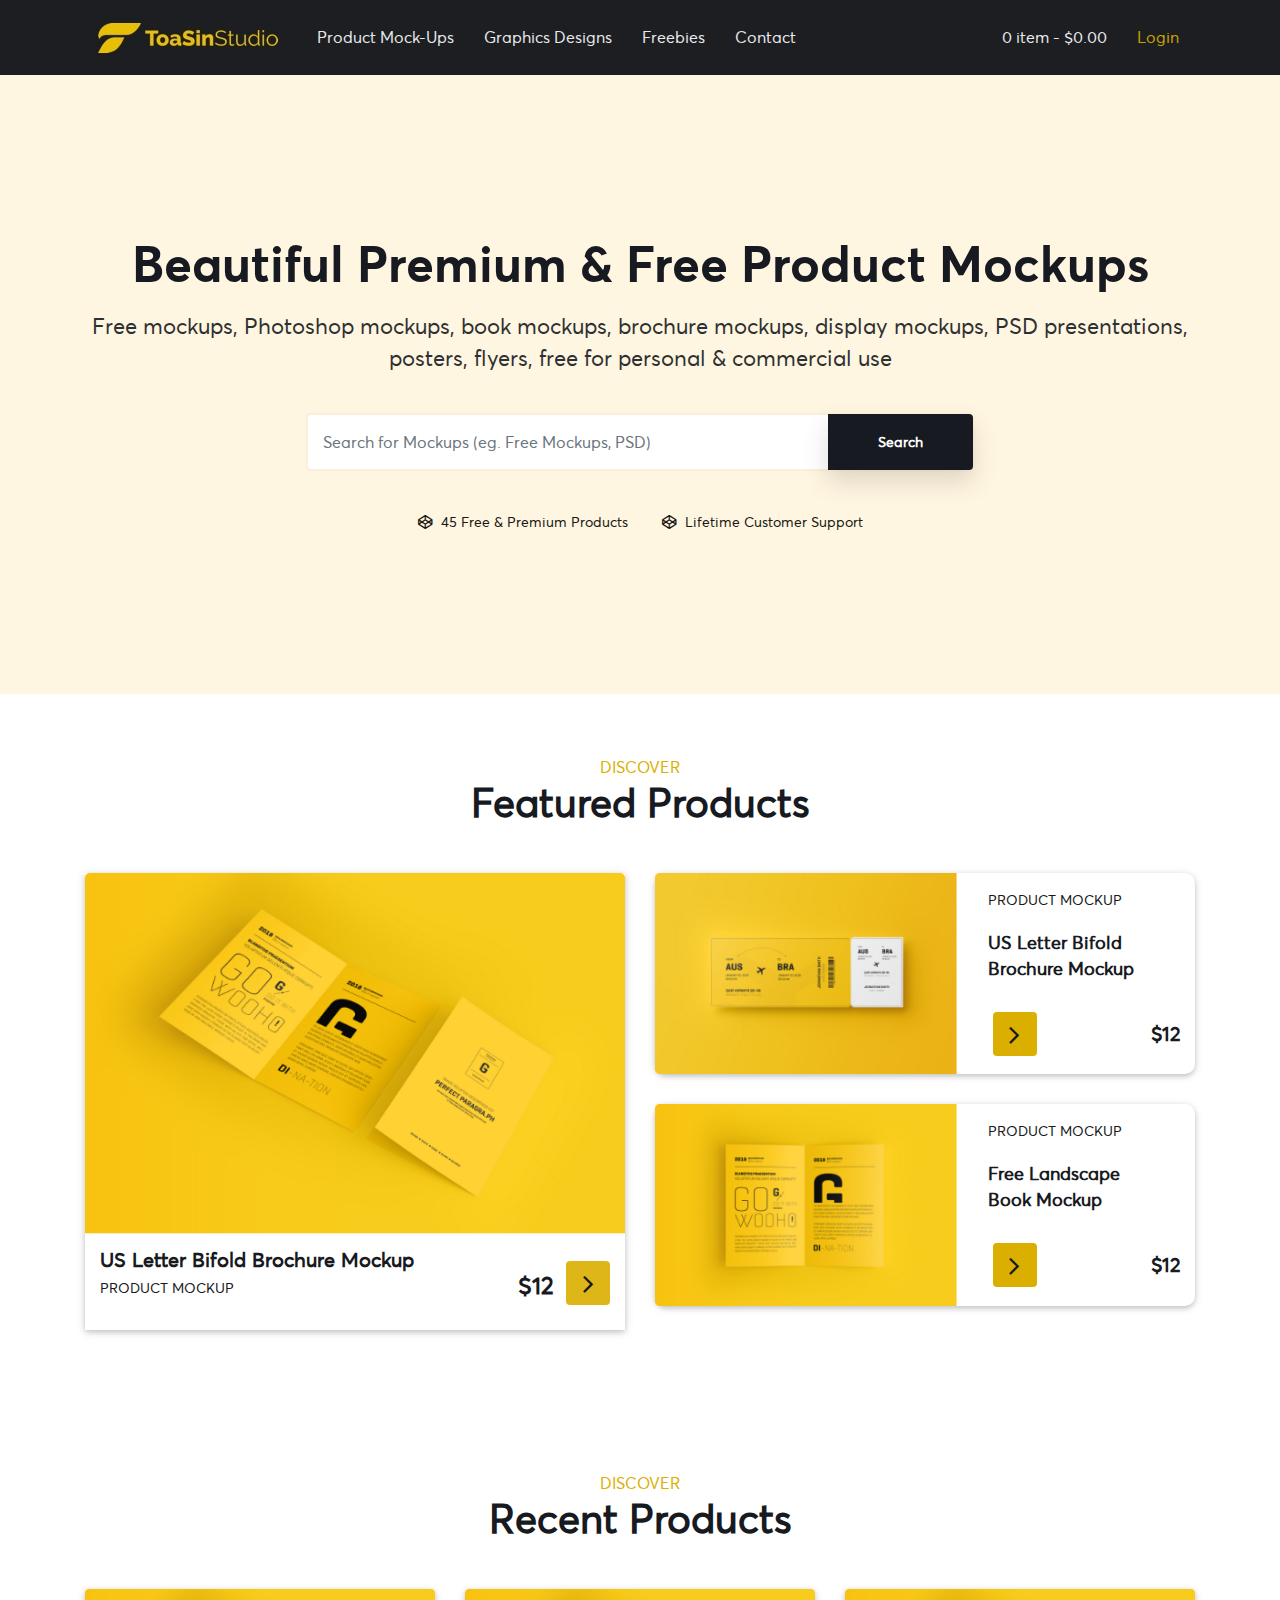
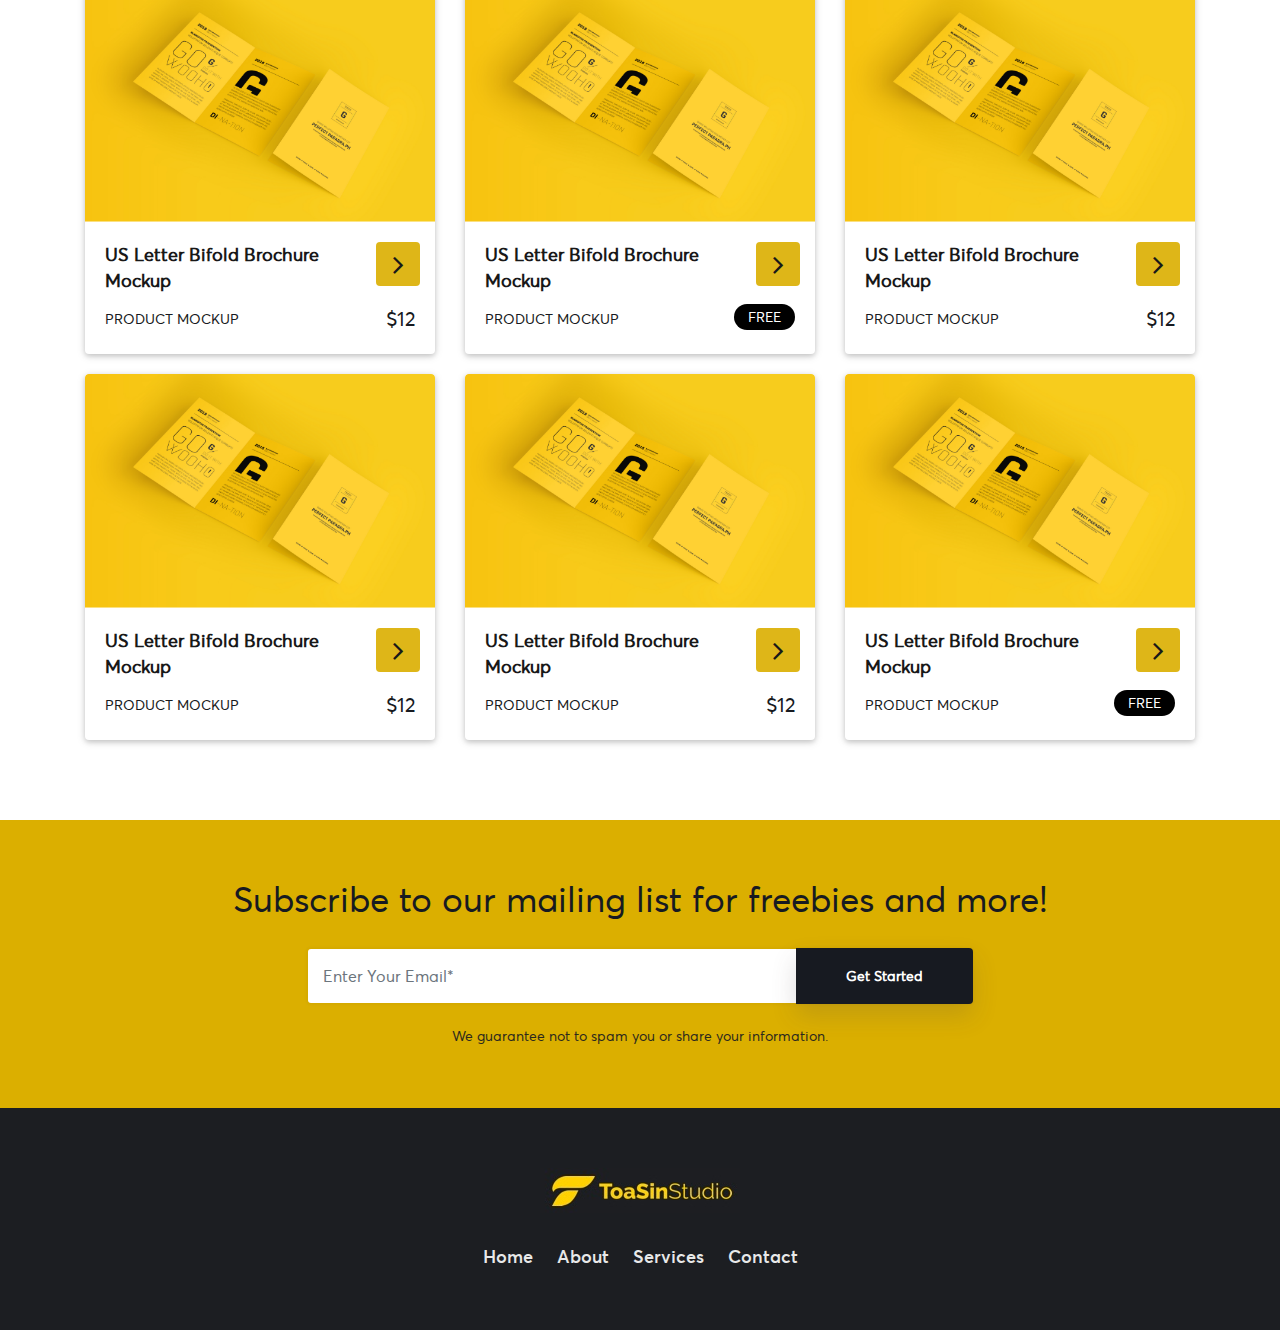
<file: index.html>
<!doctype html> 
<html lang="zxx">
    <head>
        <title> ToasinStudio </title>
        <!-- Required meta tags -->
        <meta charset="utf-8">
        <meta http-equiv="X-UA-Compatible" content="IE=edge"> 
        <meta name="description" content="" />
        <meta name="keywords" content=" " />
        <meta name="developer" content="Md. Siful Islam">
        <meta name="viewport" content="width=device-width, initial-scale=1, shrink-to-fit=no">
        
        <!-- FAV AND ICONS   -->
        <link rel="shortcut icon" href="assets/images/favicon.ico">
        <link rel="shortcut icon" href="assets/images/apple-icon.png">
        <link rel="shortcut icon" sizes="72x72" href="assets/images/apple-icon-72x72.png">
        <link rel="shortcut icon" sizes="114x114" href="assets/images/apple-icon-114x114.png">
        
        <!-- Font-->
        <link href="assets/fonts/stylesheet.css" rel="stylesheet">
        <!-- Font Awesome -->
        <link rel="stylesheet" href="assets/icons/font-awesome-4.7.0/css/font-awesome.min.css">
        <!-- Bootstrap CSS -->
        <link rel="stylesheet" href="assets/plugins/css/bootstrap.min.css">
        <!-- Animate CSS-->
        <link rel="stylesheet" href="assets/plugins/css/animate.css">
        <!-- Owl Carousel CSS-->
        <link rel="stylesheet" href="assets/plugins/css/owl.css">
        <!-- Fancybox-->
        <link rel="stylesheet" href="assets/plugins/css/jquery.fancybox.min.css">
        <!-- Custom CSS-->
        <link rel="stylesheet" href="assets/css/styles.css">
        <!-- Responsive -->
        <link rel="stylesheet" href="assets/css/responsive.css">
        
    </head>
    <body class="black-bg" >
        <!--
        ===================
           NAVIGATION
        ===================
        -->
        <header class="dark-bg mh-header nav-scroll fixed-top mh-xss-mobile-nav wow fadeInUp" id="zb-header">
            <div class="overlay"></div>
            <div class="container">
                <div class="row">
                    <nav class="navbar navbar-expand-lg mh-nav nav-btn">
                        <a class="navbar-brand" href="#"><img src="assets/images/nl.png" alt="" class="img-fluid"></a>
                        <button class="navbar-toggler" type="button" data-toggle="collapse" data-target="#navbarSupportedContent" 
                            aria-controls="navbarSupportedContent" aria-expanded="false" aria-label="Toggle navigation">
                            <span class="navbar-toggler-icon icon"></span>
                        </button>
                    
                        <div class="collapse navbar-collapse" id="navbarSupportedContent">
                            <ul class="navbar-nav mr-auto ml-0">
                                <li class="nav-item active">
                                    <a class="nav-link" href="#ev-about">Product Mock-Ups</a>
                                </li>
                                <li class="nav-item">
                                    <a class="nav-link " href="#ev-schedule">Graphics Designs</a>
                                </li>
                                <li class="nav-item">
                                    <a class="nav-link" href="#ev-events">Freebies</a>
                                </li>                              
                                <li class="nav-item">
                                    <a class="nav-link" href="#ev-registation">Contact</a>
                                </li>                           
                            </ul>

                            <ul class="navbar-nav mr-0 ml-auto">
                                <li><a class="nav-link">0 item - $0.00</a></li>
                                <li><a class="nav-link login" href="#">Login</a></li>
                            </ul>
                        </div>
                    </nav>
                </div>
            </div>
        </header>
        
        <!--
        ===================
            HOME 
        =================== 
        -->

        <section class="section ev-home ev-home-sec mh-header-bg image-bg sm-column-reverse" id="ev-home"> 
            <div class="container relative zindex">
                <div class="row vertical-middle-content section-separator">
                    <div class="col-sm-12">
                        <div class="lo_content_inner ev-home-padding center">                   
                            <h2 class="main_heading wow fadeInUp" data-wow-duration="0.6s" data-wow-delay="0.3s">Beautiful Premium & Free Product Mockups</h2> 
                            <p class="wow fadeInUp" data-wow-duration="0.6s" data-wow-delay="0.5s">Free mockups, Photoshop mockups, book mockups, brochure mockups, display mockups,
                                 PSD presentations, posters, flyers, free for personal & commercial use</p>

                            <div class="form-group mh-search">
                                <input type="email" name="email" class="form-control" id="subscriber-email" placeholder="Search for Mockups (eg. Free Mockups, PSD)" required="">
                                <button type="submit" class="btn btn-fill" id="submit1">Search</button>
                            </div>
                            <ul class="mh-members">
                                <li><a href=""><i class="fa fa-codepen"></i> 45 Free & Premium Products</a></li>
                                <li><a href=""><i class="fa fa-codepen"></i> Lifetime Customer Support</a></li>
                            </ul>
                        </div>

                    </div>
                </div>
            </div>
        </section>  

        <section class="mh-featured">
            <div class="container">
                <div class="row section-separator">
                    <div class="col-sm-12 ts-section-title center">
                        <span>DISCOVER</span>
                        <h2>Featured Products</h2>
                    </div>
                    <div class="col-md-6">
                        <div class="ts-ft-l-product shadow-1">
                            <img src="assets/images/f1.png" alt="" class="img-fluid">
                            <div class="mh-product-content">
                                <h3>US Letter Bifold Brochure Mockup</h3>
                                <span>PRODUCT MOCKUP</span>
                                <div class="mh-p-right">
                                    <h4>$12 <a href=""><i class="fa fa-angle-right"></i></a></h4>
                                </div>
                            </div>
                        </div>
                    </div>
                    <div class="col-md-6">
                        <div class="row">
                            <!-- 1 -->
                            <div class="col-md-12">
                                <div class="mh-side-product shadow-1">
                                    <div class="row">
                                        <div class="col-md-7">
                                            <img src="assets/images/f2.png" alt="" class="img-fluid">
                                        </div>
                                        <div class="col-md-5">
                                            <div class="each-content">
                                                <span>PRODUCT MOCKUP</span>
                                                <h3>US Letter Bifold Brochure Mockup</h3>
                                                <div class="mh-p-right">
                                                    <h4><i class="fa fa-angle-right"></i> <span>$12</span></h4>
                                                </div>                                                
                                            </div>
                                        </div>
                                    </div>
                                </div>
                            </div>

                            <!-- 2 -->
                            <div class="col-md-12">
                                <div class="mh-side-product ft-2  shadow-1">
                                    <div class="row">
                                        <div class="col-md-7">
                                            <img src="assets/images/f3.png" alt="" class="img-fluid">
                                        </div>
                                        <div class="col-md-5">
                                            <div class="each-content">
                                                <span>PRODUCT MOCKUP</span>
                                                <h3>Free Landscape Book Mockup</h3>
                                                <div class="mh-p-right">
                                                    <h4><i class="fa fa-angle-right"></i> <span>$12</span></h4>
                                                </div>
                                            </div>
                                        </div>
                                    </div>
                                </div>
                            </div>
                        </div>
                    </div>
                </div>
            </div>
        </section>


        <section class="sp-recent">
            <div class="container">
                <div class="row section-separator">
                    <div class="col-sm-12 ts-section-title center">
                        <span>DISCOVER</span>
                        <h2>Recent Products</h2>
                    </div>
                    <div class="col-md-4">
                        <div class="ts-product-item shadow-1">
                            <img src="assets/images/f1.png" alt="" class="img-fluid">
                            <div class="ts-product-content">
                                <h3><a href="">US Letter Bifold Brochure Mockup <i class="fa fa-angle-right"></i></a></h3>
                                <div class="price-tag">
                                    <span>PRODUCT MOCKUP</span>
                                    <i class="ts-price">$12</i>
                                </div>
                            </div>
                        </div>
                    </div>
                    <div class="col-md-4">
                        <div class="ts-product-item shadow-1">
                            <img src="assets/images/f1.png" alt="" class="img-fluid">
                            <div class="ts-product-content">
                                <h3><a href="">US Letter Bifold Brochure Mockup <i class="fa fa-angle-right"></i></a></h3>
                                <div class="price-tag">
                                    <span>PRODUCT MOCKUP</span>
                                    <i class="ts-price free">free</i>
                                </div>
                            </div>
                        </div>
                    </div>
                    <div class="col-md-4">
                        <div class="ts-product-item shadow-1">
                            <img src="assets/images/f1.png" alt="" class="img-fluid">
                            <div class="ts-product-content">
                                <h3><a href="">US Letter Bifold Brochure Mockup <i class="fa fa-angle-right"></i></a></h3>
                                <div class="price-tag">
                                    <span>PRODUCT MOCKUP</span>
                                    <i class="ts-price">$12</i>
                                </div>
                            </div>
                        </div>
                    </div>
                    <div class="col-md-4">
                        <div class="ts-product-item shadow-1">
                            <img src="assets/images/f1.png" alt="" class="img-fluid">
                            <div class="ts-product-content">
                                <h3><a href="">US Letter Bifold Brochure Mockup <i class="fa fa-angle-right"></i></a></h3>
                                <div class="price-tag">
                                    <span>PRODUCT MOCKUP</span>
                                    <i class="ts-price">$12</i>
                                </div>
                            </div>
                        </div>
                    </div>
                    <div class="col-md-4">
                        <div class="ts-product-item shadow-1">
                            <img src="assets/images/f1.png" alt="" class="img-fluid">
                            <div class="ts-product-content">
                                <h3><a href="">US Letter Bifold Brochure Mockup <i class="fa fa-angle-right"></i></a></h3>
                                <div class="price-tag">
                                    <span>PRODUCT MOCKUP</span>
                                    <i class="ts-price">$12</i>
                                </div>
                            </div>
                        </div>
                    </div>
                    <div class="col-md-4">
                        <div class="ts-product-item shadow-1">
                            <img src="assets/images/f1.png" alt="" class="img-fluid">
                            <div class="ts-product-content">
                                <h3><a href="">US Letter Bifold Brochure Mockup <i class="fa fa-angle-right"></i></a></h3>
                                <div class="price-tag">
                                    <span>PRODUCT MOCKUP</span>
                                    <i class="ts-price free">free</i>
                                </div>
                            </div>
                        </div>
                    </div>
                    
                </div>
            </div>
        </section>

        <section class="ev-subs text-center">
            <div class="container">
                <div class="row section-separator relative text-center">   
                    <div class="each-inner col-sm-12">
                        <h5>Subscribe to our mailing list for freebies and more!</h5>
                    </div>
                    <form id="mailchimp-subscribe1" class="col-sm-12 mail-sub center" method="post" data-toggle="validator" novalidate="true" _lpchecked="1">
                        <div class="form-group">
                            <input type="email" name="email" class="form-control" id="subscriber-email1" placeholder="Enter Your Email*" required="">
                            <button type="submit" class="btn btn-fill" id="submit"> Get Started</button>
                        </div>
                    </form>
                    <p>We guarantee not to spam you or share your information.</p>
                </div>
            </div>
        </section>




        <!--
        ===================
            FOOTER 
        ===================
        -->
        <footer class="section ev-footer wow fadeInUp" id="ev-contact">
            <div class="container">
                <div class="row section-separator">
                    <div class="flogo col-sm-12 center">
                        <img src="assets/images/nl.png" alt="" class="img-fluid">
                    </div>
                    <ul>
                        <li><a href="">Home</a></li>
                        <li><a href="">About</a></li>
                        <li><a href="">Services</a></li>
                        <li><a href="">Contact</a></li>
                    </ul>
                </div>
            </div>
        </footer>   
    <!--
    ==============
    * JS Files *
    ==============
    -->
    
    <!-- jQuery first, then Popper.js, then Bootstrap JS -->
    
    <!-- jQuery -->
    <script src="assets/plugins/js/jquery.min.js"></script>
    <!-- popper -->
    <script src="assets/plugins/js/popper.min.js"></script>
    <!-- bootstrap -->
    <script src="assets/plugins/js/bootstrap.min.js"></script>
    <!-- waypoint  -->
    <script src="assets/plugins/js/waypoints.min.js"></script>
    <!-- owl carousel -->
    <script src="assets/plugins/js/owl.carousel.js"></script>
    <!-- validator -->
    <script src="assets/plugins/js/validator.min.js"></script>
    <!-- wow -->
    <script src="assets/plugins/js/wow.min.js"></script>
    <!-- jquery nav -->
    <script src="assets/plugins/js/jquery.nav.js"></script>
    <!-- Fancybox js-->
    <script src="assets/plugins/js/jquery.fancybox.min.js"></script>
    <!-- Custom Scripts-->
    <script src="assets/js/custom-scripts.js"></script>
</body>
</html>
</file>
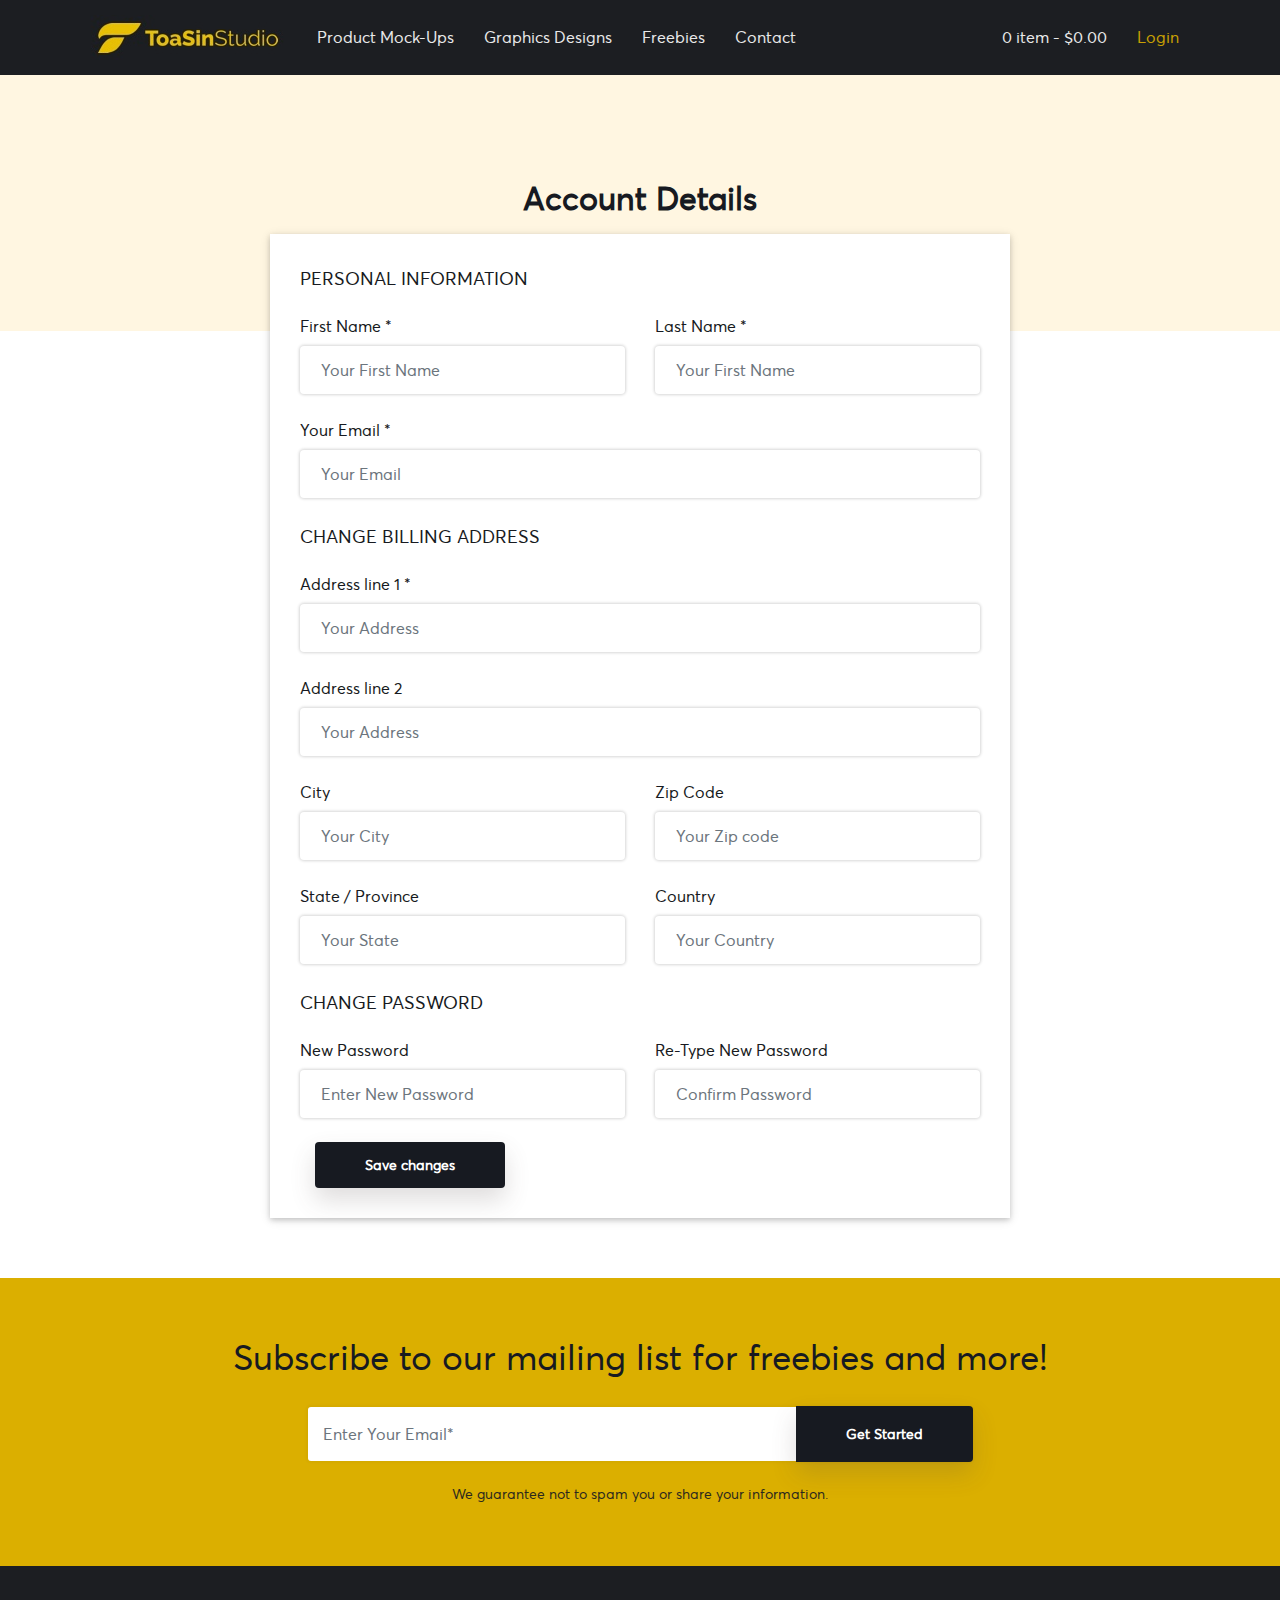
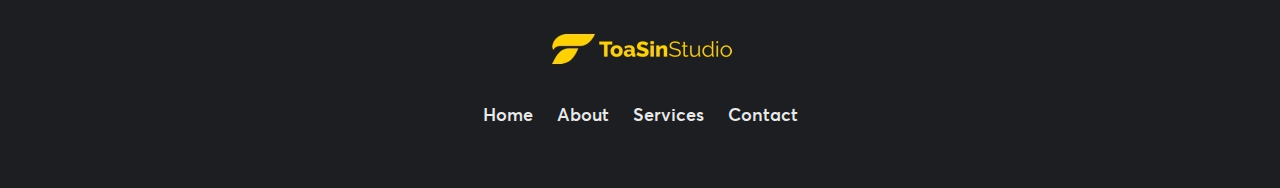
<file: account.html>
<!doctype html> 
<html lang="zxx">
    <head>
        <title> Crate account </title>
        <!-- Required meta tags -->
        <meta charset="utf-8">
        <meta http-equiv="X-UA-Compatible" content="IE=edge"> 
        <meta name="description" content="" />
        <meta name="keywords" content=" " />
        <meta name="developer" content="Md. Siful Islam">
        <meta name="viewport" content="width=device-width, initial-scale=1, shrink-to-fit=no">
        
        <!-- FAV AND ICONS   -->
        <link rel="shortcut icon" href="assets/images/favicon.ico">
        <link rel="shortcut icon" href="assets/images/apple-icon.png">
        <link rel="shortcut icon" sizes="72x72" href="assets/images/apple-icon-72x72.png">
        <link rel="shortcut icon" sizes="114x114" href="assets/images/apple-icon-114x114.png">
        
        <!-- Font-->
        <link href="assets/fonts/stylesheet.css" rel="stylesheet">
        <!-- Font Awesome -->
        <link rel="stylesheet" href="assets/icons/font-awesome-4.7.0/css/font-awesome.min.css">
        <!-- Bootstrap CSS -->
        <link rel="stylesheet" href="assets/plugins/css/bootstrap.min.css">
        <!-- Animate CSS-->
        <link rel="stylesheet" href="assets/plugins/css/animate.css">
        <!-- Owl Carousel CSS-->
        <link rel="stylesheet" href="assets/plugins/css/owl.css">
        <!-- Fancybox-->
        <link rel="stylesheet" href="assets/plugins/css/jquery.fancybox.min.css">
        <!-- Custom CSS-->
        <link rel="stylesheet" href="assets/css/styles.css">
        <!-- Responsive -->
        <link rel="stylesheet" href="assets/css/responsive.css">
        
    </head>
    <body class="black-bg ts-sub-pag" >
        <!--
        ===================
           NAVIGATION
        ===================
        -->
        <header class="dark-bg mh-header nav-scroll fixed-top mh-xss-mobile-nav wow fadeInUp" id="zb-header">
            <div class="overlay"></div>
            <div class="container">
                <div class="row">
                    <nav class="navbar navbar-expand-lg mh-nav nav-btn">
                        <a class="navbar-brand" href="#"><img src="assets/images/nl.png" alt="" class="img-fluid"></a>
                        <button class="navbar-toggler" type="button" data-toggle="collapse" data-target="#navbarSupportedContent" 
                            aria-controls="navbarSupportedContent" aria-expanded="false" aria-label="Toggle navigation">
                            <span class="navbar-toggler-icon icon"></span>
                        </button>
                    
                        <div class="collapse navbar-collapse" id="navbarSupportedContent">
                            <ul class="navbar-nav mr-auto ml-0">
                                <li class="nav-item active">
                                    <a class="nav-link" href="#ev-about">Product Mock-Ups</a>
                                </li>
                                <li class="nav-item">
                                    <a class="nav-link " href="#ev-schedule">Graphics Designs</a>
                                </li>
                                <li class="nav-item">
                                    <a class="nav-link" href="#ev-events">Freebies</a>
                                </li>                              
                                <li class="nav-item">
                                    <a class="nav-link" href="#ev-registation">Contact</a>
                                </li>                           
                            </ul>

                            <ul class="navbar-nav mr-0 ml-auto">
                                <li><a class="nav-link">0 item - $0.00</a></li>
                                <li><a class="nav-link login" href="#">Login</a></li>
                            </ul>
                        </div>
                    </nav>
                </div>
            </div>
        </header>
        
        <!--
        ===================
            HOME 
        =================== 
        -->

        <section class="section ts-sub-page-head ev-home ev-home-sec mh-header-bg " id="ev-home"> 
            <div class="container relative zindex">
                <div class="row vertical-middle-content section-separator pb-0">
                    <div class="col-sm-12">
                        <div class="sub-page-content center text-center">                   
                            <h2 class="main_heading">Account Details</h2> 
                        </div>
                    </div>
                </div>
            </div>
        </section>  

        <section class="sp-recent sub-content-page-bg">
            <div class="container">
                <div class="row section-separator pt-2">
                    <div class="col-sm-12">
                        <form class="col-sm-8 center form-inside white-bg shadow-1">
                            <div class="personal-info">
                                <h4>Personal information</h4>
                                <div class="row">
                                    <div class="form-group col-sm-6">
                                        <label>First Name <span>*</span></label>
                                        <input type="text" name="fiestname" class="form-control" placeholder="Your First Name" required="">
                                    </div>    
                                    <div class="form-group col-sm-6">
                                        <label>Last Name <span>*</span></label>
                                        <input type="text" name="fiestname" class="form-control" placeholder="Your First Name" required="">
                                    </div>    
                                    <div class="form-group col-sm-12">
                                        <label>Your Email <span>*</span></label>
                                        <input type="email" name="email" class="form-control" placeholder="Your Email" required="">
                                    </div>    
                                </div>
                            </div>
                            <div class="change-billing-address">
                                <h4>CHANGE BILLING ADDRESS</h4>
                                <div class="row">
                                    <div class="form-group col-sm-12">
                                        <label>Address line 1 <span>*</span></label>
                                        <input type="text" name="fiestname" class="form-control" placeholder="Your Address" required="">
                                    </div>    
                                    <div class="form-group col-sm-12">
                                        <label>Address line 2</label>
                                        <input type="text" name="fiestname" class="form-control" placeholder="Your Address" required="">
                                    </div>    
                                    <div class="form-group col-sm-6">
                                        <label>City</label>
                                        <input type="text" name="fiestname" class="form-control" placeholder="Your City" required="">
                                    </div>    
                                    <div class="form-group col-sm-6">
                                        <label>Zip Code</label>
                                        <input type="text" name="fiestname" class="form-control" placeholder="Your Zip code" required="">
                                    </div>    
                                    <div class="form-group col-sm-6">
                                        <label>State / Province</label>
                                        <input type="text" name="fiestname" class="form-control" placeholder="Your State" required="">
                                    </div>    
                                    <div class="form-group col-sm-6">
                                        <label>Country</label>
                                        <input type="text" name="fiestname" class="form-control" placeholder="Your Country" required="">
                                    </div>    
                                </div>
                            </div>
                            <div class="personal-info">
                                <h4>CHANGE Password</h4>
                                <div class="row">
                                    <div class="form-group col-sm-6">
                                        <label>New Password</label>
                                        <input type="text" name="fiestname" class="form-control" placeholder="Enter New Password" required="">
                                    </div>    
                                    <div class="form-group col-sm-6">
                                        <label>Re-Type New Password</label>
                                        <input type="text" name="fiestname" class="form-control" placeholder="Confirm Password" required="">
                                    </div>       
                                </div>
                            </div>
                            <div class="col-sm-12">
                                <div class="tsl-btn">
                                    <button class="btn btn-fill">Save changes</button>
                                </div>
                            </div>
                        </form>
                    </div>
                </div>
            </div>
        </section>

        <section class="ev-subs text-center">
            <div class="container">
                <div class="row section-separator relative text-center">   
                    <div class="each-inner col-sm-12">
                        <h5>Subscribe to our mailing list for freebies and more!</h5>
                    </div>
                    <form id="mailchimp-subscribe1" class="col-sm-12 mail-sub center" method="post" data-toggle="validator" novalidate="true" _lpchecked="1">
                        <div class="form-group">
                            <input type="email" name="email" class="form-control" id="subscriber-email1" placeholder="Enter Your Email*" required="">
                            <button type="submit" class="btn btn-fill" id="submit"> Get Started</button>
                        </div>
                    </form>
                    <p>We guarantee not to spam you or share your information.</p>
                </div>
            </div>
        </section>
        <footer class="section ev-footer wow fadeInUp" id="ev-contact">
            <div class="container">
                <div class="row section-separator">
                    <div class="flogo col-sm-12 center">
                        <img src="assets/images/nl.png" alt="" class="img-fluid">
                    </div>
                    <ul>
                        <li><a href="">Home</a></li>
                        <li><a href="">About</a></li>
                        <li><a href="">Services</a></li>
                        <li><a href="">Contact</a></li>
                    </ul>
                </div>
            </div>
        </footer>   
    <!--
    ==============
    * JS Files *
    ==============
    -->
    
    <!-- jQuery first, then Popper.js, then Bootstrap JS -->
    
    <!-- jQuery -->
    <script src="assets/plugins/js/jquery.min.js"></script>
    <!-- popper -->
    <script src="assets/plugins/js/popper.min.js"></script>
    <!-- bootstrap -->
    <script src="assets/plugins/js/bootstrap.min.js"></script>
    <!-- waypoint  -->
    <script src="assets/plugins/js/waypoints.min.js"></script>
    <!-- owl carousel -->
    <script src="assets/plugins/js/owl.carousel.js"></script>
    <!-- validator -->
    <script src="assets/plugins/js/validator.min.js"></script>
    <!-- wow -->
    <script src="assets/plugins/js/wow.min.js"></script>
    <!-- jquery nav -->
    <script src="assets/plugins/js/jquery.nav.js"></script>
    <!-- Fancybox js-->
    <script src="assets/plugins/js/jquery.fancybox.min.js"></script>
    <!-- Custom Scripts-->
    <script src="assets/js/custom-scripts.js"></script>
</body>
</html>
</file>
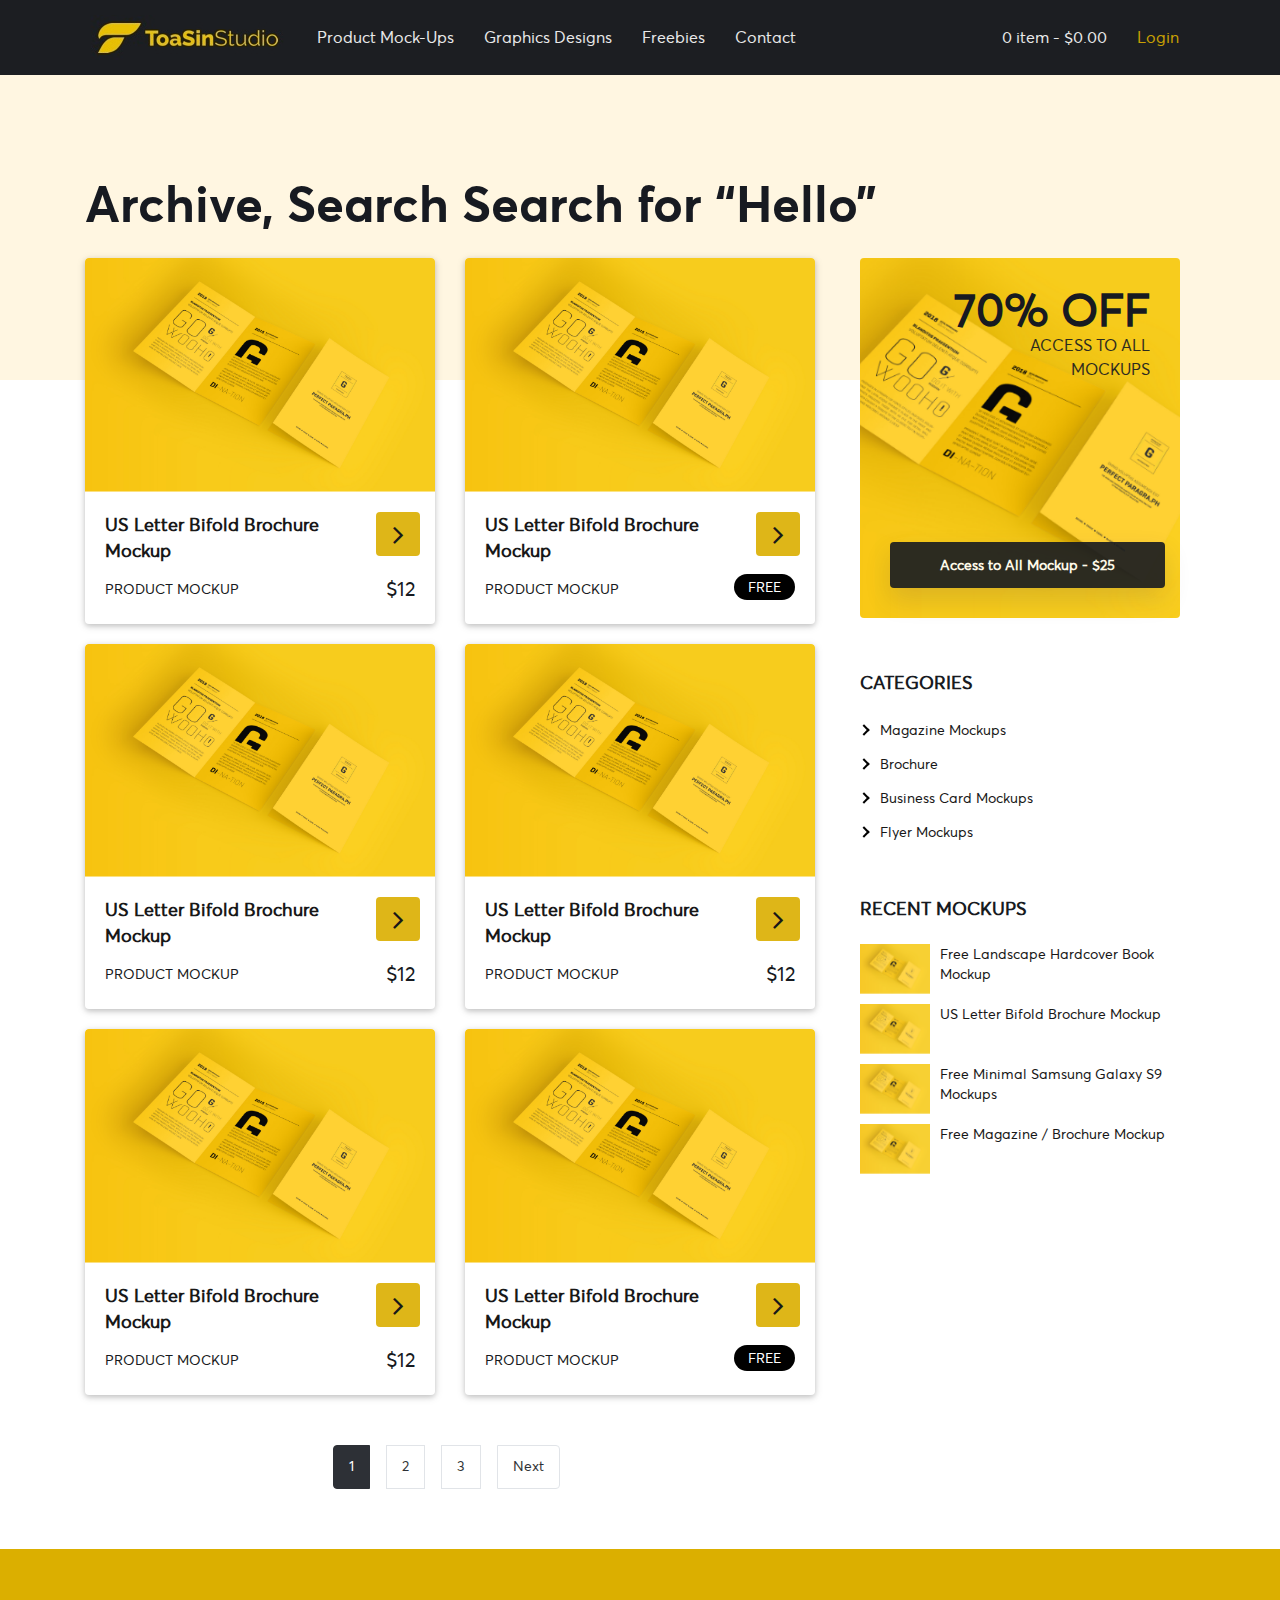
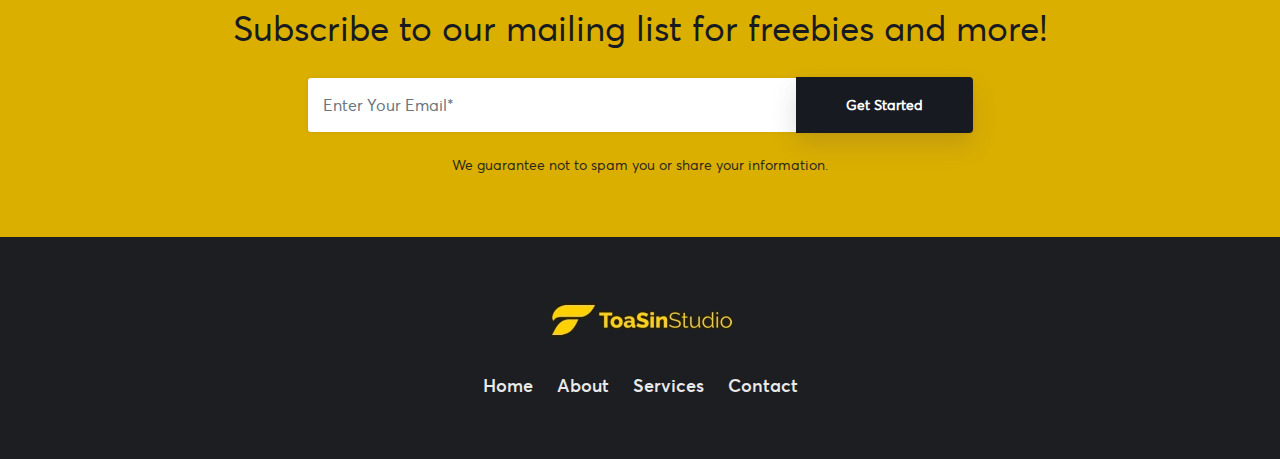
<file: archive.html>
<!doctype html> 
<html lang="zxx">
    <head>
        <title> RexMD </title>
        <!-- Required meta tags -->
        <meta charset="utf-8">
        <meta http-equiv="X-UA-Compatible" content="IE=edge"> 
        <meta name="description" content="" />
        <meta name="keywords" content=" " />
        <meta name="developer" content="Md. Siful Islam">
        <meta name="viewport" content="width=device-width, initial-scale=1, shrink-to-fit=no">
        
        <!-- FAV AND ICONS   -->
        <link rel="shortcut icon" href="assets/images/favicon.ico">
        <link rel="shortcut icon" href="assets/images/apple-icon.png">
        <link rel="shortcut icon" sizes="72x72" href="assets/images/apple-icon-72x72.png">
        <link rel="shortcut icon" sizes="114x114" href="assets/images/apple-icon-114x114.png">
        
        <!-- Font-->
        <link href="assets/fonts/stylesheet.css" rel="stylesheet">
        <!-- Font Awesome -->
        <link rel="stylesheet" href="assets/icons/font-awesome-4.7.0/css/font-awesome.min.css">
        <!-- Bootstrap CSS -->
        <link rel="stylesheet" href="assets/plugins/css/bootstrap.min.css">
        <!-- Animate CSS-->
        <link rel="stylesheet" href="assets/plugins/css/animate.css">
        <!-- Owl Carousel CSS-->
        <link rel="stylesheet" href="assets/plugins/css/owl.css">
        <!-- Fancybox-->
        <link rel="stylesheet" href="assets/plugins/css/jquery.fancybox.min.css">
        <!-- Custom CSS-->
        <link rel="stylesheet" href="assets/css/styles.css">
        <!-- Responsive -->
        <link rel="stylesheet" href="assets/css/responsive.css">
        
    </head>
    <body class="black-bg ts-sub-pag" >
        <!--
        ===================
           NAVIGATION
        ===================
        -->
        <header class="dark-bg mh-header nav-scroll fixed-top mh-xss-mobile-nav wow fadeInUp" id="zb-header">
            <div class="overlay"></div>
            <div class="container">
                <div class="row">
                    <nav class="navbar navbar-expand-lg mh-nav nav-btn">
                        <a class="navbar-brand" href="#"><img src="assets/images/nl.png" alt="" class="img-fluid"></a>
                        <button class="navbar-toggler" type="button" data-toggle="collapse" data-target="#navbarSupportedContent" 
                            aria-controls="navbarSupportedContent" aria-expanded="false" aria-label="Toggle navigation">
                            <span class="navbar-toggler-icon icon"></span>
                        </button>
                    
                        <div class="collapse navbar-collapse" id="navbarSupportedContent">
                            <ul class="navbar-nav mr-auto ml-0">
                                <li class="nav-item active">
                                    <a class="nav-link" href="#ev-about">Product Mock-Ups</a>
                                </li>
                                <li class="nav-item">
                                    <a class="nav-link " href="#ev-schedule">Graphics Designs</a>
                                </li>
                                <li class="nav-item">
                                    <a class="nav-link" href="#ev-events">Freebies</a>
                                </li>                              
                                <li class="nav-item">
                                    <a class="nav-link" href="#ev-registation">Contact</a>
                                </li>                           
                            </ul>

                            <ul class="navbar-nav mr-0 ml-auto">
                                <li><a class="nav-link">0 item - $0.00</a></li>
                                <li><a class="nav-link login" href="#">Login</a></li>
                            </ul>
                        </div>
                    </nav>
                </div>
            </div>
        </header>
        
        <!--
        ===================
            HOME 
        =================== 
        -->

        <section class="section ts-sub-page-head ev-home ev-home-sec mh-header-bg " id="ev-home"> 
            <div class="container relative zindex">
                <div class="row vertical-middle-content section-separator pb-0">
                    <div class="col-sm-12">
                        <div class="lo_content_inner ev-home-padding center">                   
                            <h2 class="main_heading">Archive, Search Search for “Hello”</h2> 
                        </div>
                    </div>
                </div>
            </div>
        </section>  

        <section class="sp-recent sub-content-page-bg">
            <div class="container">
                <div class="row section-separator pt-2">
                    <div class="col-sm-8">
                        <div class="category-item">
                            <div class="row">
                                <div class="col-md-6">
                                    <div class="ts-product-item shadow-1">
                                        <img src="assets/images/f1.png" alt="" class="img-fluid">
                                        <div class="ts-product-content">
                                            <h3><a href="">US Letter Bifold Brochure Mockup <i class="fa fa-angle-right"></i></a></h3>
                                            <div class="price-tag">
                                                <span>PRODUCT MOCKUP</span>
                                                <i class="ts-price">$12</i>
                                            </div>
                                        </div>
                                    </div>
                                </div>
                                <div class="col-md-6">
                                    <div class="ts-product-item shadow-1">
                                        <img src="assets/images/f1.png" alt="" class="img-fluid">
                                        <div class="ts-product-content">
                                            <h3><a href="">US Letter Bifold Brochure Mockup <i class="fa fa-angle-right"></i></a></h3>
                                            <div class="price-tag">
                                                <span>PRODUCT MOCKUP</span>
                                                <i class="ts-price free">free</i>
                                            </div>
                                        </div>
                                    </div>
                                </div>
                                <div class="col-md-6">
                                    <div class="ts-product-item shadow-1">
                                        <img src="assets/images/f1.png" alt="" class="img-fluid">
                                        <div class="ts-product-content">
                                            <h3><a href="">US Letter Bifold Brochure Mockup <i class="fa fa-angle-right"></i></a></h3>
                                            <div class="price-tag">
                                                <span>PRODUCT MOCKUP</span>
                                                <i class="ts-price">$12</i>
                                            </div>
                                        </div>
                                    </div>
                                </div>
                                <div class="col-md-6">
                                    <div class="ts-product-item shadow-1">
                                        <img src="assets/images/f1.png" alt="" class="img-fluid">
                                        <div class="ts-product-content">
                                            <h3><a href="">US Letter Bifold Brochure Mockup <i class="fa fa-angle-right"></i></a></h3>
                                            <div class="price-tag">
                                                <span>PRODUCT MOCKUP</span>
                                                <i class="ts-price">$12</i>
                                            </div>
                                        </div>
                                    </div>
                                </div>
                                <div class="col-md-6">
                                    <div class="ts-product-item shadow-1">
                                        <img src="assets/images/f1.png" alt="" class="img-fluid">
                                        <div class="ts-product-content">
                                            <h3><a href="">US Letter Bifold Brochure Mockup <i class="fa fa-angle-right"></i></a></h3>
                                            <div class="price-tag">
                                                <span>PRODUCT MOCKUP</span>
                                                <i class="ts-price">$12</i>
                                            </div>
                                        </div>
                                    </div>
                                </div>
                                <div class="col-md-6">
                                    <div class="ts-product-item shadow-1">
                                        <img src="assets/images/f1.png" alt="" class="img-fluid">
                                        <div class="ts-product-content">
                                            <h3><a href="">US Letter Bifold Brochure Mockup <i class="fa fa-angle-right"></i></a></h3>
                                            <div class="price-tag">
                                                <span>PRODUCT MOCKUP</span>
                                                <i class="ts-price free">free</i>
                                            </div>
                                        </div>
                                    </div>
                                </div>      
                                
                                <div class="col-sm-12">
                                    <div class="ts-pagination">
                                        <nav aria-label="Page navigation example ">
                                            <ul class="pagination justify-content-center">
                                                <li class="page-item active"><a class="page-link" href="#">1</a></li>
                                                <li class="page-item"><a class="page-link" href="#">2</a></li>
                                                <li class="page-item"><a class="page-link" href="#">3</a></li>
                                                <li class="page-item"><a class="page-link" href="#">Next</a></li>
                                            </ul>
                                        </nav>
                                    </div>
                                </div>
                            </div>
                        </div>
                    </div>
                    <div class="col-sm-4">
                        <div class="cate-sidebar-inner">
                            <div class="col-sm-12">
                                <div class="ts-sidebar-ad ts-sidebar-item cover-bg" style="background-image: url(assets/images/card.png);">
                                    <h3>70% OFF</h3>
                                    <p>ACCESS TO ALL <br> MOCKUPS</p>
                                    <a href="" class="btn btn-fill">Access to All Mockup  -  $25</a>
                                </div>
                            </div>

                            <div class="col-sm-12">
                                <div class="sd-category ts-sidebar-item">
                                    <h4>Categories</h4>
                                    <ul>
                                        <li>
                                            <a href="">Magazine Mockups</a>
                                        </li>
                                        <li>                                            
                                            <a href="">Brochure</a>
                                        </li>
                                        <li>                                            
                                            <a href="">Business Card Mockups</a>
                                        </li>
                                        <li>                                            
                                            <a href="">Flyer Mockups</a>
                                        </li>
                                    </ul>
                                </div>
                            </div>

                            <div class="col-sm-12">
                                <div class="ts-sd-recent-mockups ts-sidebar-item">
                                    <h4>Recent Mockups</h4>
                                    <ul>
                                        <li><a href="">
                                            <img src="assets/images/rs.png" alt="">
                                            <span>Free Landscape Hardcover Book Mockup</span>
                                        </a></li>
                                        <li><a href="">
                                            <img src="assets/images/rs.png" alt="">
                                            <span>US Letter Bifold Brochure Mockup</span>
                                        </a></li>
                                        <li><a href="">
                                            <img src="assets/images/rs.png" alt="">
                                            <span>Free Minimal Samsung Galaxy S9 Mockups</span>
                                        </a></li>
                                        <li><a href="">
                                            <img src="assets/images/rs.png" alt="">
                                            <span>Free Magazine / Brochure Mockup</span>
                                        </a></li>
                                    </ul>
                                </div>
                            </div>
                        </div>
                    </div>
                </div>
            </div>
        </section>

        <section class="ev-subs text-center">
            <div class="container">
                <div class="row section-separator relative text-center">   
                    <div class="each-inner col-sm-12">
                        <h5>Subscribe to our mailing list for freebies and more!</h5>
                    </div>
                    <form id="mailchimp-subscribe1" class="col-sm-12 mail-sub center" method="post" data-toggle="validator" novalidate="true" _lpchecked="1">
                        <div class="form-group">
                            <input type="email" name="email" class="form-control" id="subscriber-email1" placeholder="Enter Your Email*" required="">
                            <button type="submit" class="btn btn-fill" id="submit"> Get Started</button>
                        </div>
                    </form>
                    <p>We guarantee not to spam you or share your information.</p>
                </div>
            </div>
        </section>
        <footer class="section ev-footer wow fadeInUp" id="ev-contact">
            <div class="container">
                <div class="row section-separator">
                    <div class="flogo col-sm-12 center">
                        <img src="assets/images/nl.png" alt="" class="img-fluid">
                    </div>
                    <ul>
                        <li><a href="">Home</a></li>
                        <li><a href="">About</a></li>
                        <li><a href="">Services</a></li>
                        <li><a href="">Contact</a></li>
                    </ul>
                </div>
            </div>
        </footer>   
    <!--
    ==============
    * JS Files *
    ==============
    -->
    
    <!-- jQuery first, then Popper.js, then Bootstrap JS -->
    
    <!-- jQuery -->
    <script src="assets/plugins/js/jquery.min.js"></script>
    <!-- popper -->
    <script src="assets/plugins/js/popper.min.js"></script>
    <!-- bootstrap -->
    <script src="assets/plugins/js/bootstrap.min.js"></script>
    <!-- waypoint  -->
    <script src="assets/plugins/js/waypoints.min.js"></script>
    <!-- owl carousel -->
    <script src="assets/plugins/js/owl.carousel.js"></script>
    <!-- validator -->
    <script src="assets/plugins/js/validator.min.js"></script>
    <!-- wow -->
    <script src="assets/plugins/js/wow.min.js"></script>
    <!-- jquery nav -->
    <script src="assets/plugins/js/jquery.nav.js"></script>
    <!-- Fancybox js-->
    <script src="assets/plugins/js/jquery.fancybox.min.js"></script>
    <!-- Custom Scripts-->
    <script src="assets/js/custom-scripts.js"></script>
</body>
</html>
</file>
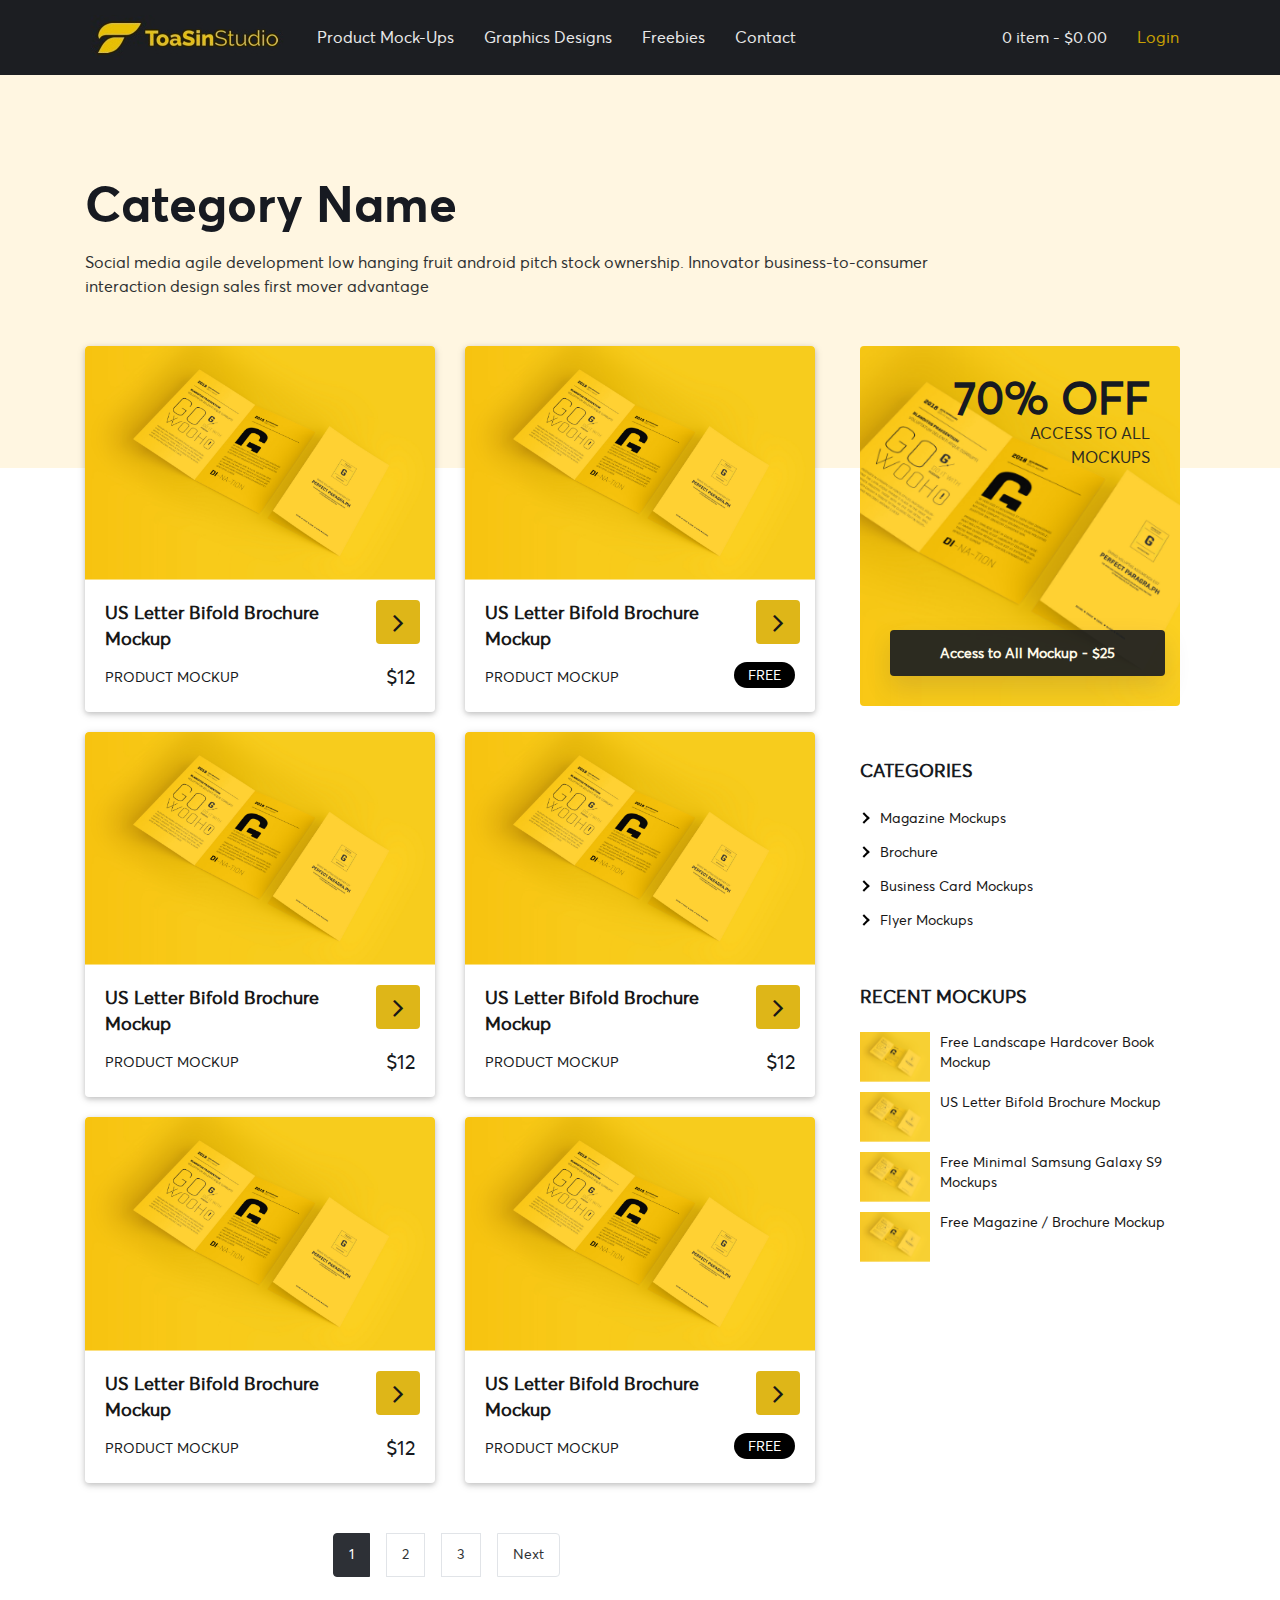
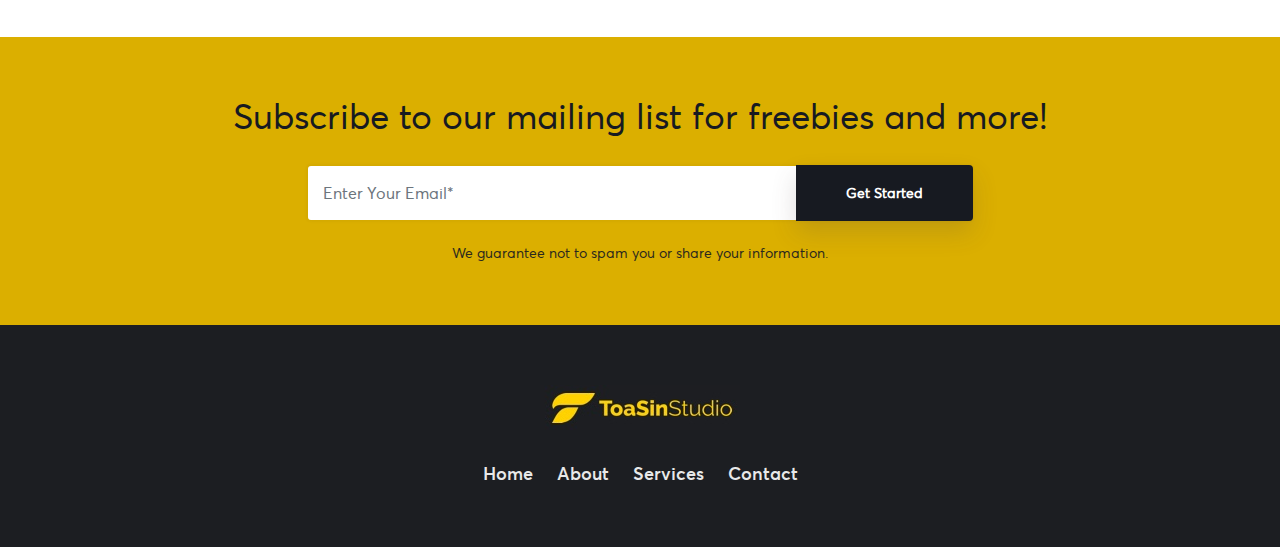
<file: category.html>
<!doctype html> 
<html lang="zxx">
    <head>
        <title> RexMD </title>
        <!-- Required meta tags -->
        <meta charset="utf-8">
        <meta http-equiv="X-UA-Compatible" content="IE=edge"> 
        <meta name="description" content="" />
        <meta name="keywords" content=" " />
        <meta name="developer" content="Md. Siful Islam">
        <meta name="viewport" content="width=device-width, initial-scale=1, shrink-to-fit=no">
        
        <!-- FAV AND ICONS   -->
        <link rel="shortcut icon" href="assets/images/favicon.ico">
        <link rel="shortcut icon" href="assets/images/apple-icon.png">
        <link rel="shortcut icon" sizes="72x72" href="assets/images/apple-icon-72x72.png">
        <link rel="shortcut icon" sizes="114x114" href="assets/images/apple-icon-114x114.png">
        
        <!-- Font-->
        <link href="assets/fonts/stylesheet.css" rel="stylesheet">
        <!-- Font Awesome -->
        <link rel="stylesheet" href="assets/icons/font-awesome-4.7.0/css/font-awesome.min.css">
        <!-- Bootstrap CSS -->
        <link rel="stylesheet" href="assets/plugins/css/bootstrap.min.css">
        <!-- Animate CSS-->
        <link rel="stylesheet" href="assets/plugins/css/animate.css">
        <!-- Owl Carousel CSS-->
        <link rel="stylesheet" href="assets/plugins/css/owl.css">
        <!-- Fancybox-->
        <link rel="stylesheet" href="assets/plugins/css/jquery.fancybox.min.css">
        <!-- Custom CSS-->
        <link rel="stylesheet" href="assets/css/styles.css">
        <!-- Responsive -->
        <link rel="stylesheet" href="assets/css/responsive.css">
        
    </head>
    <body class="black-bg ts-sub-pag" >
        <!--
        ===================
           NAVIGATION
        ===================
        -->
        <header class="dark-bg mh-header nav-scroll fixed-top mh-xss-mobile-nav wow fadeInUp" id="zb-header">
            <div class="overlay"></div>
            <div class="container">
                <div class="row">
                    <nav class="navbar navbar-expand-lg mh-nav nav-btn">
                        <a class="navbar-brand" href="#"><img src="assets/images/nl.png" alt="" class="img-fluid"></a>
                        <button class="navbar-toggler" type="button" data-toggle="collapse" data-target="#navbarSupportedContent" 
                            aria-controls="navbarSupportedContent" aria-expanded="false" aria-label="Toggle navigation">
                            <span class="navbar-toggler-icon icon"></span>
                        </button>
                    
                        <div class="collapse navbar-collapse" id="navbarSupportedContent">
                            <ul class="navbar-nav mr-auto ml-0">
                                <li class="nav-item active">
                                    <a class="nav-link" href="#ev-about">Product Mock-Ups</a>
                                </li>
                                <li class="nav-item">
                                    <a class="nav-link " href="#ev-schedule">Graphics Designs</a>
                                </li>
                                <li class="nav-item">
                                    <a class="nav-link" href="#ev-events">Freebies</a>
                                </li>                              
                                <li class="nav-item">
                                    <a class="nav-link" href="#ev-registation">Contact</a>
                                </li>                           
                            </ul>

                            <ul class="navbar-nav mr-0 ml-auto">
                                <li><a class="nav-link">0 item - $0.00</a></li>
                                <li><a class="nav-link login" href="#">Login</a></li>
                            </ul>
                        </div>
                    </nav>
                </div>
            </div>
        </header>
        
        <!--
        ===================
            HOME 
        =================== 
        -->

        <section class="section ts-sub-page-head ev-home ev-home-sec mh-header-bg " id="ev-home"> 
            <div class="container relative zindex">
                <div class="row vertical-middle-content section-separator pb-0">
                    <div class="col-sm-12">
                        <div class="lo_content_inner ev-home-padding center">                   
                            <h2 class="main_heading">Category Name</h2> 
                            <p>Social media agile development low hanging fruit android pitch stock ownership. 
                                Innovator business-to-consumer interaction design sales first mover advantage</p>
                        </div>
                    </div>
                </div>
            </div>
        </section>  

        <section class="sp-recent sub-content-page-bg">
            <div class="container">
                <div class="row section-separator pt-2">
                    <div class="col-sm-8">
                        <div class="category-item">
                            <div class="row">
                                <div class="col-md-6">
                                    <div class="ts-product-item shadow-1">
                                        <img src="assets/images/f1.png" alt="" class="img-fluid">
                                        <div class="ts-product-content">
                                            <h3><a href="">US Letter Bifold Brochure Mockup <i class="fa fa-angle-right"></i></a></h3>
                                            <div class="price-tag">
                                                <span>PRODUCT MOCKUP</span>
                                                <i class="ts-price">$12</i>
                                            </div>
                                        </div>
                                    </div>
                                </div>
                                <div class="col-md-6">
                                    <div class="ts-product-item shadow-1">
                                        <img src="assets/images/f1.png" alt="" class="img-fluid">
                                        <div class="ts-product-content">
                                            <h3><a href="">US Letter Bifold Brochure Mockup <i class="fa fa-angle-right"></i></a></h3>
                                            <div class="price-tag">
                                                <span>PRODUCT MOCKUP</span>
                                                <i class="ts-price free">free</i>
                                            </div>
                                        </div>
                                    </div>
                                </div>
                                <div class="col-md-6">
                                    <div class="ts-product-item shadow-1">
                                        <img src="assets/images/f1.png" alt="" class="img-fluid">
                                        <div class="ts-product-content">
                                            <h3><a href="">US Letter Bifold Brochure Mockup <i class="fa fa-angle-right"></i></a></h3>
                                            <div class="price-tag">
                                                <span>PRODUCT MOCKUP</span>
                                                <i class="ts-price">$12</i>
                                            </div>
                                        </div>
                                    </div>
                                </div>
                                <div class="col-md-6">
                                    <div class="ts-product-item shadow-1">
                                        <img src="assets/images/f1.png" alt="" class="img-fluid">
                                        <div class="ts-product-content">
                                            <h3><a href="">US Letter Bifold Brochure Mockup <i class="fa fa-angle-right"></i></a></h3>
                                            <div class="price-tag">
                                                <span>PRODUCT MOCKUP</span>
                                                <i class="ts-price">$12</i>
                                            </div>
                                        </div>
                                    </div>
                                </div>
                                <div class="col-md-6">
                                    <div class="ts-product-item shadow-1">
                                        <img src="assets/images/f1.png" alt="" class="img-fluid">
                                        <div class="ts-product-content">
                                            <h3><a href="">US Letter Bifold Brochure Mockup <i class="fa fa-angle-right"></i></a></h3>
                                            <div class="price-tag">
                                                <span>PRODUCT MOCKUP</span>
                                                <i class="ts-price">$12</i>
                                            </div>
                                        </div>
                                    </div>
                                </div>
                                <div class="col-md-6">
                                    <div class="ts-product-item shadow-1">
                                        <img src="assets/images/f1.png" alt="" class="img-fluid">
                                        <div class="ts-product-content">
                                            <h3><a href="">US Letter Bifold Brochure Mockup <i class="fa fa-angle-right"></i></a></h3>
                                            <div class="price-tag">
                                                <span>PRODUCT MOCKUP</span>
                                                <i class="ts-price free">free</i>
                                            </div>
                                        </div>
                                    </div>
                                </div>      
                                
                                <div class="col-sm-12">
                                    <div class="ts-pagination">
                                        <nav aria-label="Page navigation example ">
                                            <ul class="pagination justify-content-center">
                                                <li class="page-item active"><a class="page-link" href="#">1</a></li>
                                                <li class="page-item"><a class="page-link" href="#">2</a></li>
                                                <li class="page-item"><a class="page-link" href="#">3</a></li>
                                                <li class="page-item"><a class="page-link" href="#">Next</a></li>
                                            </ul>
                                        </nav>
                                    </div>
                                </div>
                            </div>
                        </div>
                    </div>
                    <div class="col-sm-4">
                        <div class="cate-sidebar-inner">
                            <div class="col-sm-12">
                                <div class="ts-sidebar-ad ts-sidebar-item cover-bg" style="background-image: url(assets/images/card.png);">
                                    <h3>70% OFF</h3>
                                    <p>ACCESS TO ALL <br> MOCKUPS</p>
                                    <a href="" class="btn btn-fill">Access to All Mockup  -  $25</a>
                                </div>
                            </div>

                            <div class="col-sm-12">
                                <div class="sd-category ts-sidebar-item">
                                    <h4>Categories</h4>
                                    <ul>
                                        <li>
                                            <a href="">Magazine Mockups</a>
                                        </li>
                                        <li>                                            
                                            <a href="">Brochure</a>
                                        </li>
                                        <li>                                            
                                            <a href="">Business Card Mockups</a>
                                        </li>
                                        <li>                                            
                                            <a href="">Flyer Mockups</a>
                                        </li>
                                    </ul>
                                </div>
                            </div>

                            <div class="col-sm-12">
                                <div class="ts-sd-recent-mockups ts-sidebar-item">
                                    <h4>Recent Mockups</h4>
                                    <ul>
                                        <li><a href="">
                                            <img src="assets/images/rs.png" alt="">
                                            <span>Free Landscape Hardcover Book Mockup</span>
                                        </a></li>
                                        <li><a href="">
                                            <img src="assets/images/rs.png" alt="">
                                            <span>US Letter Bifold Brochure Mockup</span>
                                        </a></li>
                                        <li><a href="">
                                            <img src="assets/images/rs.png" alt="">
                                            <span>Free Minimal Samsung Galaxy S9 Mockups</span>
                                        </a></li>
                                        <li><a href="">
                                            <img src="assets/images/rs.png" alt="">
                                            <span>Free Magazine / Brochure Mockup</span>
                                        </a></li>
                                    </ul>
                                </div>
                            </div>
                        </div>
                    </div>
                </div>
            </div>
        </section>

        <section class="ev-subs text-center">
            <div class="container">
                <div class="row section-separator relative text-center">   
                    <div class="each-inner col-sm-12">
                        <h5>Subscribe to our mailing list for freebies and more!</h5>
                    </div>
                    <form id="mailchimp-subscribe1" class="col-sm-12 mail-sub center" method="post" data-toggle="validator" novalidate="true" _lpchecked="1">
                        <div class="form-group">
                            <input type="email" name="email" class="form-control" id="subscriber-email1" placeholder="Enter Your Email*" required="">
                            <button type="submit" class="btn btn-fill" id="submit"> Get Started</button>
                        </div>
                    </form>
                    <p>We guarantee not to spam you or share your information.</p>
                </div>
            </div>
        </section>
        <footer class="section ev-footer wow fadeInUp" id="ev-contact">
            <div class="container">
                <div class="row section-separator">
                    <div class="flogo col-sm-12 center">
                        <img src="assets/images/nl.png" alt="" class="img-fluid">
                    </div>
                    <ul>
                        <li><a href="">Home</a></li>
                        <li><a href="">About</a></li>
                        <li><a href="">Services</a></li>
                        <li><a href="">Contact</a></li>
                    </ul>
                </div>
            </div>
        </footer>   
    <!--
    ==============
    * JS Files *
    ==============
    -->
    
    <!-- jQuery first, then Popper.js, then Bootstrap JS -->
    
    <!-- jQuery -->
    <script src="assets/plugins/js/jquery.min.js"></script>
    <!-- popper -->
    <script src="assets/plugins/js/popper.min.js"></script>
    <!-- bootstrap -->
    <script src="assets/plugins/js/bootstrap.min.js"></script>
    <!-- waypoint  -->
    <script src="assets/plugins/js/waypoints.min.js"></script>
    <!-- owl carousel -->
    <script src="assets/plugins/js/owl.carousel.js"></script>
    <!-- validator -->
    <script src="assets/plugins/js/validator.min.js"></script>
    <!-- wow -->
    <script src="assets/plugins/js/wow.min.js"></script>
    <!-- jquery nav -->
    <script src="assets/plugins/js/jquery.nav.js"></script>
    <!-- Fancybox js-->
    <script src="assets/plugins/js/jquery.fancybox.min.js"></script>
    <!-- Custom Scripts-->
    <script src="assets/js/custom-scripts.js"></script>
</body>
</html>
</file>
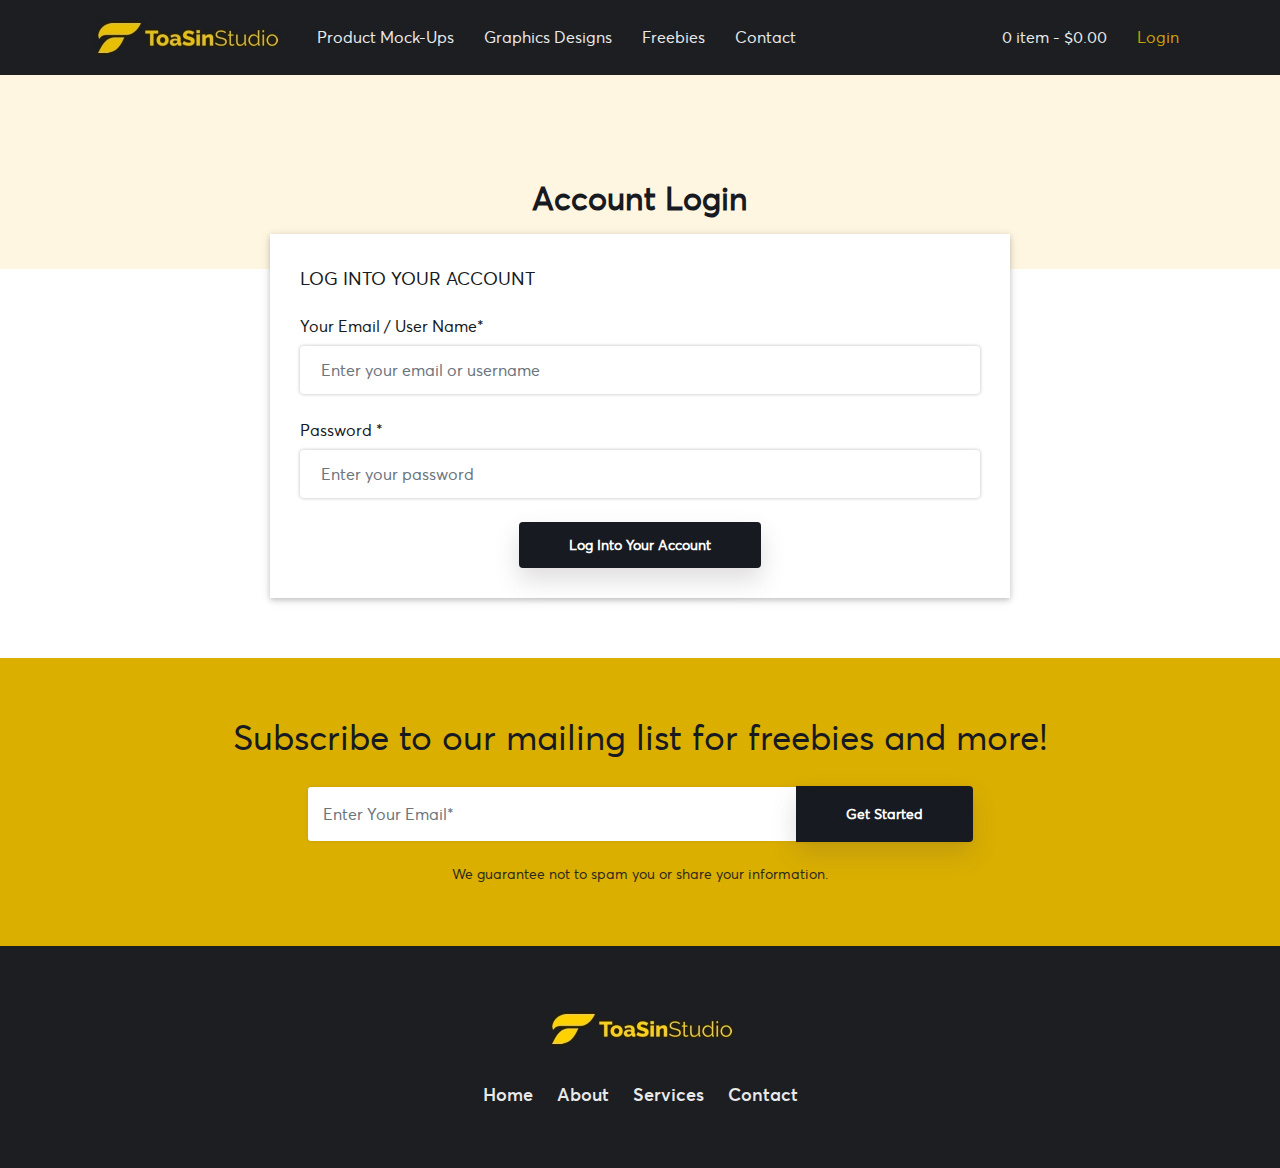
<file: login.html>
<!doctype html> 
<html lang="zxx">
    <head>
        <title> Login </title>
        <!-- Required meta tags -->
        <meta charset="utf-8">
        <meta http-equiv="X-UA-Compatible" content="IE=edge"> 
        <meta name="description" content="" />
        <meta name="keywords" content=" " />
        <meta name="developer" content="Md. Siful Islam">
        <meta name="viewport" content="width=device-width, initial-scale=1, shrink-to-fit=no">
        
        <!-- FAV AND ICONS   -->
        <link rel="shortcut icon" href="assets/images/favicon.ico">
        <link rel="shortcut icon" href="assets/images/apple-icon.png">
        <link rel="shortcut icon" sizes="72x72" href="assets/images/apple-icon-72x72.png">
        <link rel="shortcut icon" sizes="114x114" href="assets/images/apple-icon-114x114.png">
        
        <!-- Font-->
        <link href="assets/fonts/stylesheet.css" rel="stylesheet">
        <!-- Font Awesome -->
        <link rel="stylesheet" href="assets/icons/font-awesome-4.7.0/css/font-awesome.min.css">
        <!-- Bootstrap CSS -->
        <link rel="stylesheet" href="assets/plugins/css/bootstrap.min.css">
        <!-- Animate CSS-->
        <link rel="stylesheet" href="assets/plugins/css/animate.css">
        <!-- Owl Carousel CSS-->
        <link rel="stylesheet" href="assets/plugins/css/owl.css">
        <!-- Fancybox-->
        <link rel="stylesheet" href="assets/plugins/css/jquery.fancybox.min.css">
        <!-- Custom CSS-->
        <link rel="stylesheet" href="assets/css/styles.css">
        <!-- Responsive -->
        <link rel="stylesheet" href="assets/css/responsive.css">
        
    </head>
    <body class="black-bg ts-sub-pag" >
        <!--
        ===================
           NAVIGATION
        ===================
        -->
        <header class="dark-bg mh-header nav-scroll fixed-top mh-xss-mobile-nav wow fadeInUp" id="zb-header">
            <div class="overlay"></div>
            <div class="container">
                <div class="row">
                    <nav class="navbar navbar-expand-lg mh-nav nav-btn">
                        <a class="navbar-brand" href="#"><img src="assets/images/nl.png" alt="" class="img-fluid"></a>
                        <button class="navbar-toggler" type="button" data-toggle="collapse" data-target="#navbarSupportedContent" 
                            aria-controls="navbarSupportedContent" aria-expanded="false" aria-label="Toggle navigation">
                            <span class="navbar-toggler-icon icon"></span>
                        </button>
                    
                        <div class="collapse navbar-collapse" id="navbarSupportedContent">
                            <ul class="navbar-nav mr-auto ml-0">
                                <li class="nav-item active">
                                    <a class="nav-link" href="#ev-about">Product Mock-Ups</a>
                                </li>
                                <li class="nav-item">
                                    <a class="nav-link " href="#ev-schedule">Graphics Designs</a>
                                </li>
                                <li class="nav-item">
                                    <a class="nav-link" href="#ev-events">Freebies</a>
                                </li>                              
                                <li class="nav-item">
                                    <a class="nav-link" href="#ev-registation">Contact</a>
                                </li>                           
                            </ul>

                            <ul class="navbar-nav mr-0 ml-auto">
                                <li><a class="nav-link">0 item - $0.00</a></li>
                                <li><a class="nav-link login" href="#">Login</a></li>
                            </ul>
                        </div>
                    </nav>
                </div>
            </div>
        </header>
        
        <!--
        ===================
            HOME 
        =================== 
        -->

        <section class="section ts-sub-page-head ev-home ev-home-sec mh-header-bg " id="ev-home"> 
            <div class="container relative zindex">
                <div class="row vertical-middle-content section-separator pb-0">
                    <div class="col-sm-12">
                        <div class="sub-page-content center text-center">                   
                            <h2 class="main_heading">Account Login</h2> 
                        </div>
                    </div>
                </div>
            </div>
        </section>  

        <section class="sp-recent sub-content-page-bg">
            <div class="container">
                <div class="row section-separator pt-2">
                    <div class="col-sm-12">
                        <form class="col-sm-8 center form-inside white-bg shadow-1">
                            <div class="personal-info">
                                <h4>LOG INTO YOUR ACCOUNT</h4>
                                <div class="row">
                                    <div class="form-group col-sm-12">
                                        <label>Your Email / User Name<span>*</span></label>
                                        <input type="text" name="fiestname" class="form-control" placeholder="Enter your email or username" required="">
                                    </div>    
                                    <div class="form-group col-sm-12">
                                        <label>Password <span>*</span></label>
                                        <input type="text" name="fiestname" class="form-control" placeholder="Enter your password" required="">
                                    </div>       
                                </div>
                            </div>
                            <div class="col-sm-12">
                                <div class="tsl-btn center">
                                    <button class="btn btn-fill">Log Into Your Account</button>
                                </div>
                            </div>
                        </form>
                    </div>
                </div>
            </div>
        </section>

        <section class="ev-subs text-center">
            <div class="container">
                <div class="row section-separator relative text-center">   
                    <div class="each-inner col-sm-12">
                        <h5>Subscribe to our mailing list for freebies and more!</h5>
                    </div>
                    <form id="mailchimp-subscribe1" class="col-sm-12 mail-sub center" method="post" data-toggle="validator" novalidate="true" _lpchecked="1">
                        <div class="form-group">
                            <input type="email" name="email" class="form-control" id="subscriber-email1" placeholder="Enter Your Email*" required="">
                            <button type="submit" class="btn btn-fill" id="submit"> Get Started</button>
                        </div>
                    </form>
                    <p>We guarantee not to spam you or share your information.</p>
                </div>
            </div>
        </section>
        <footer class="section ev-footer wow fadeInUp" id="ev-contact">
            <div class="container">
                <div class="row section-separator">
                    <div class="flogo col-sm-12 center">
                        <img src="assets/images/nl.png" alt="" class="img-fluid">
                    </div>
                    <ul>
                        <li><a href="">Home</a></li>
                        <li><a href="">About</a></li>
                        <li><a href="">Services</a></li>
                        <li><a href="">Contact</a></li>
                    </ul>
                </div>
            </div>
        </footer>   
    <!--
    ==============
    * JS Files *
    ==============
    -->
    
    <!-- jQuery first, then Popper.js, then Bootstrap JS -->
    
    <!-- jQuery -->
    <script src="assets/plugins/js/jquery.min.js"></script>
    <!-- popper -->
    <script src="assets/plugins/js/popper.min.js"></script>
    <!-- bootstrap -->
    <script src="assets/plugins/js/bootstrap.min.js"></script>
    <!-- waypoint  -->
    <script src="assets/plugins/js/waypoints.min.js"></script>
    <!-- owl carousel -->
    <script src="assets/plugins/js/owl.carousel.js"></script>
    <!-- validator -->
    <script src="assets/plugins/js/validator.min.js"></script>
    <!-- wow -->
    <script src="assets/plugins/js/wow.min.js"></script>
    <!-- jquery nav -->
    <script src="assets/plugins/js/jquery.nav.js"></script>
    <!-- Fancybox js-->
    <script src="assets/plugins/js/jquery.fancybox.min.js"></script>
    <!-- Custom Scripts-->
    <script src="assets/js/custom-scripts.js"></script>
</body>
</html>
</file>
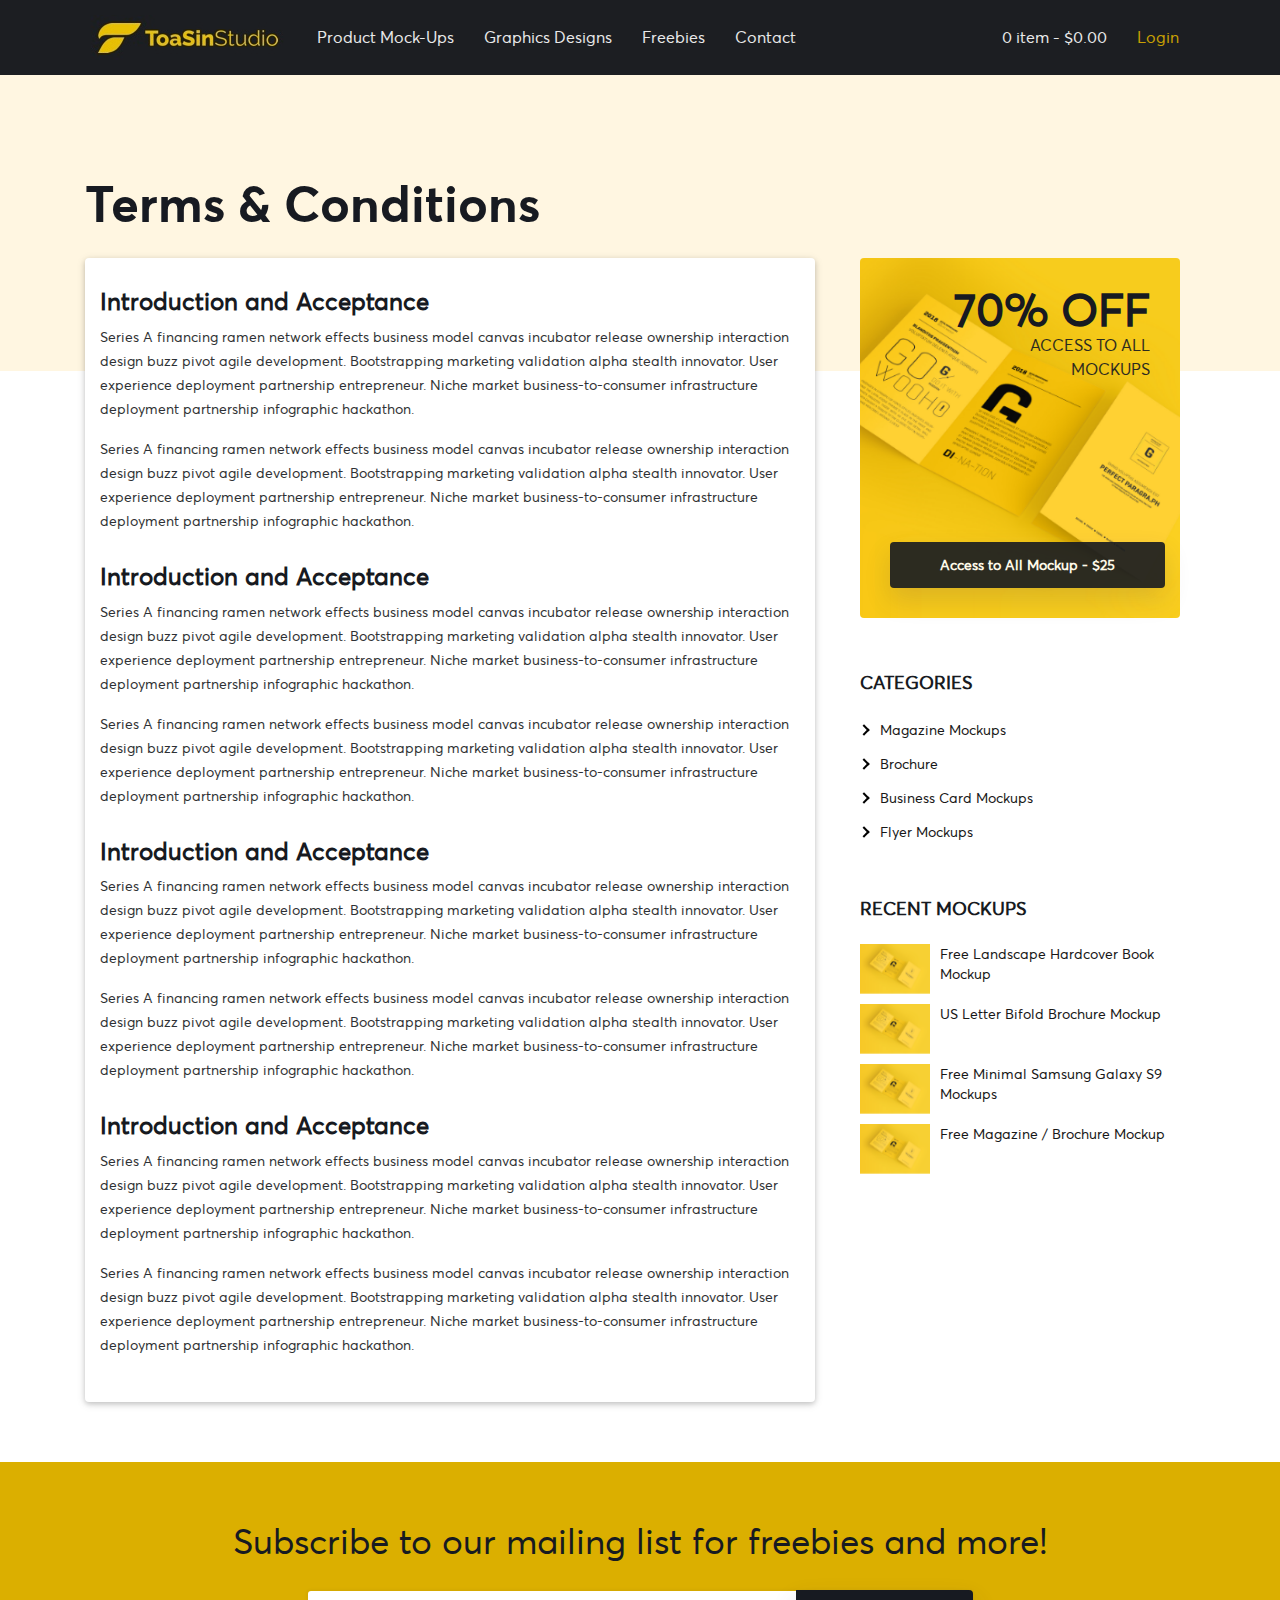
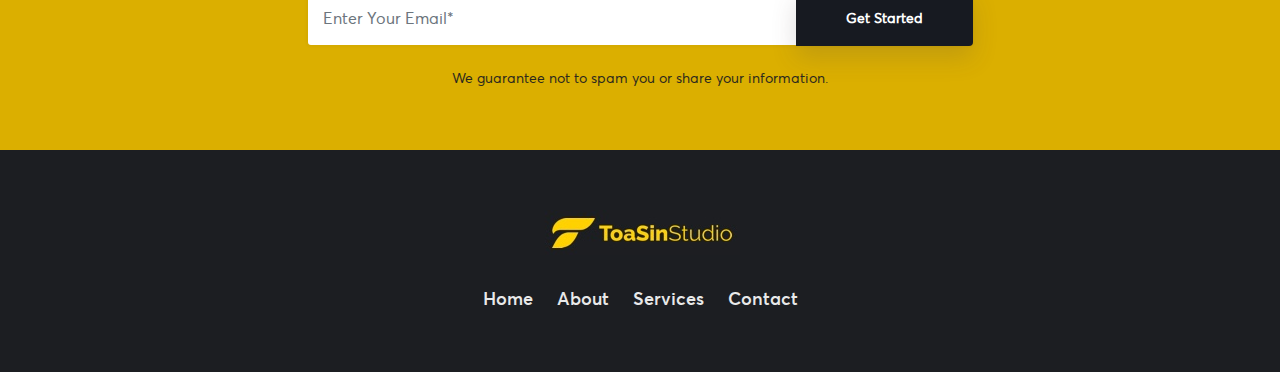
<file: ts.html>
<!doctype html> 
<html lang="zxx">
    <head>
        <title> RexMD </title>
        <!-- Required meta tags --> 
        <meta charset="utf-8">
        <meta http-equiv="X-UA-Compatible" content="IE=edge"> 
        <meta name="description" content="" />
        <meta name="keywords" content=" " />
        <meta name="developer" content="Md. Siful Islam">
        <meta name="viewport" content="width=device-width, initial-scale=1, shrink-to-fit=no">
        
        <!-- FAV AND ICONS   -->
        <link rel="shortcut icon" href="assets/images/favicon.ico">
        <link rel="shortcut icon" href="assets/images/apple-icon.png">
        <link rel="shortcut icon" sizes="72x72" href="assets/images/apple-icon-72x72.png">
        <link rel="shortcut icon" sizes="114x114" href="assets/images/apple-icon-114x114.png">
        
        <!-- Font-->
        <link href="assets/fonts/stylesheet.css" rel="stylesheet">
        <!-- Font Awesome -->
        <link rel="stylesheet" href="assets/icons/font-awesome-4.7.0/css/font-awesome.min.css">
        <!-- Bootstrap CSS -->
        <link rel="stylesheet" href="assets/plugins/css/bootstrap.min.css">
        <!-- Animate CSS-->
        <link rel="stylesheet" href="assets/plugins/css/animate.css">
        <!-- Owl Carousel CSS-->
        <link rel="stylesheet" href="assets/plugins/css/owl.css">
        <!-- Fancybox-->
        <link rel="stylesheet" href="assets/plugins/css/jquery.fancybox.min.css">
        <!-- Custom CSS-->
        <link rel="stylesheet" href="assets/css/styles.css">
        <!-- Responsive -->
        <link rel="stylesheet" href="assets/css/responsive.css">
        
    </head>
    <body class="black-bg ts-sub-pag" >
        <!--
        ===================
           NAVIGATION
        ===================
        -->
        <header class="dark-bg mh-header nav-scroll fixed-top mh-xss-mobile-nav wow fadeInUp" id="zb-header">
            <div class="overlay"></div>
            <div class="container">
                <div class="row">
                    <nav class="navbar navbar-expand-lg mh-nav nav-btn">
                        <a class="navbar-brand" href="#"><img src="assets/images/nl.png" alt="" class="img-fluid"></a>
                        <button class="navbar-toggler" type="button" data-toggle="collapse" data-target="#navbarSupportedContent" 
                            aria-controls="navbarSupportedContent" aria-expanded="false" aria-label="Toggle navigation">
                            <span class="navbar-toggler-icon icon"></span>
                        </button>
                    
                        <div class="collapse navbar-collapse" id="navbarSupportedContent">
                            <ul class="navbar-nav mr-auto ml-0">
                                <li class="nav-item active">
                                    <a class="nav-link" href="#ev-about">Product Mock-Ups</a>
                                </li>
                                <li class="nav-item">
                                    <a class="nav-link " href="#ev-schedule">Graphics Designs</a>
                                </li>
                                <li class="nav-item">
                                    <a class="nav-link" href="#ev-events">Freebies</a>
                                </li>                              
                                <li class="nav-item">
                                    <a class="nav-link" href="#ev-registation">Contact</a>
                                </li>                           
                            </ul>

                            <ul class="navbar-nav mr-0 ml-auto">
                                <li><a class="nav-link">0 item - $0.00</a></li>
                                <li><a class="nav-link login" href="#">Login</a></li>
                            </ul>
                        </div>
                    </nav>
                </div>
            </div>
        </header>
        
        <!--
        ===================
            HOME 
        =================== 
        -->

        <section class="section ts-sub-page-head ev-home ev-home-sec mh-header-bg " id="ev-home"> 
            <div class="container relative zindex">
                <div class="row vertical-middle-content section-separator pb-0">
                    <div class="col-sm-12">
                        <div class="lo_content_inner ev-home-padding center">                   
                            <h2 class="main_heading">Terms & Conditions</h2> 
                        </div>
                    </div>
                </div>
            </div>
        </section>  

        <section class="sp-recent sub-content-page-bg">
            <div class="container">
                <div class="row section-separator pt-2">
                    <div class="col-sm-8">
                        <div class="ts-term-content shadow-1 white-bg">
                            <ul>
                                <li>
                                    <h4> Introduction and Acceptance</h4>
                                    <p>
                                        Series A financing ramen network effects business model canvas incubator release
                                         ownership interaction design buzz pivot agile development. Bootstrapping marketing 
                                         validation alpha stealth innovator. User experience deployment partnership entrepreneur. 
                                         Niche market business-to-consumer infrastructure deployment partnership infographic hackathon.
                                    </p>
                                    <p>Series A financing ramen network effects business model canvas incubator release ownership 
                                        interaction design buzz pivot agile development. Bootstrapping marketing validation alpha 
                                        stealth innovator. User experience deployment partnership entrepreneur. Niche market 
                                        business-to-consumer infrastructure deployment partnership infographic hackathon.</p>
                                </li>
                                <li>
                                    <h4> Introduction and Acceptance</h4>
                                    <p>
                                        Series A financing ramen network effects business model canvas incubator release
                                         ownership interaction design buzz pivot agile development. Bootstrapping marketing 
                                         validation alpha stealth innovator. User experience deployment partnership entrepreneur. 
                                         Niche market business-to-consumer infrastructure deployment partnership infographic hackathon.
                                    </p>
                                    <p>Series A financing ramen network effects business model canvas incubator release ownership 
                                        interaction design buzz pivot agile development. Bootstrapping marketing validation alpha 
                                        stealth innovator. User experience deployment partnership entrepreneur. Niche market 
                                        business-to-consumer infrastructure deployment partnership infographic hackathon.</p>
                                </li>
                                <li>
                                    <h4> Introduction and Acceptance</h4>
                                    <p>
                                        Series A financing ramen network effects business model canvas incubator release
                                         ownership interaction design buzz pivot agile development. Bootstrapping marketing 
                                         validation alpha stealth innovator. User experience deployment partnership entrepreneur. 
                                         Niche market business-to-consumer infrastructure deployment partnership infographic hackathon.
                                    </p>
                                    <p>Series A financing ramen network effects business model canvas incubator release ownership 
                                        interaction design buzz pivot agile development. Bootstrapping marketing validation alpha 
                                        stealth innovator. User experience deployment partnership entrepreneur. Niche market 
                                        business-to-consumer infrastructure deployment partnership infographic hackathon.</p>
                                </li>
                                <li>
                                    <h4> Introduction and Acceptance</h4>
                                    <p>
                                        Series A financing ramen network effects business model canvas incubator release
                                         ownership interaction design buzz pivot agile development. Bootstrapping marketing 
                                         validation alpha stealth innovator. User experience deployment partnership entrepreneur. 
                                         Niche market business-to-consumer infrastructure deployment partnership infographic hackathon.
                                    </p>
                                    <p>Series A financing ramen network effects business model canvas incubator release ownership 
                                        interaction design buzz pivot agile development. Bootstrapping marketing validation alpha 
                                        stealth innovator. User experience deployment partnership entrepreneur. Niche market 
                                        business-to-consumer infrastructure deployment partnership infographic hackathon.</p>
                                </li>
                            </ul>
                        </div>
                    </div>
                    <div class="col-sm-4">
                        <div class="cate-sidebar-inner">
                            <div class="col-sm-12">
                                <div class="ts-sidebar-ad ts-sidebar-item cover-bg" style="background-image: url(assets/images/card.png);">
                                    <h3>70% OFF</h3>
                                    <p>ACCESS TO ALL <br> MOCKUPS</p>
                                    <a href="" class="btn btn-fill">Access to All Mockup  -  $25</a>
                                </div>
                            </div>

                            <div class="col-sm-12">
                                <div class="sd-category ts-sidebar-item">
                                    <h4>Categories</h4>
                                    <ul>
                                        <li>
                                            <a href="">Magazine Mockups</a>
                                        </li>
                                        <li>                                            
                                            <a href="">Brochure</a>
                                        </li>
                                        <li>                                            
                                            <a href="">Business Card Mockups</a>
                                        </li>
                                        <li>                                            
                                            <a href="">Flyer Mockups</a>
                                        </li>
                                    </ul>
                                </div>
                            </div>

                            <div class="col-sm-12">
                                <div class="ts-sd-recent-mockups ts-sidebar-item">
                                    <h4>Recent Mockups</h4>
                                    <ul>
                                        <li><a href="">
                                            <img src="assets/images/rs.png" alt="">
                                            <span>Free Landscape Hardcover Book Mockup</span>
                                        </a></li>
                                        <li><a href="">
                                            <img src="assets/images/rs.png" alt="">
                                            <span>US Letter Bifold Brochure Mockup</span>
                                        </a></li>
                                        <li><a href="">
                                            <img src="assets/images/rs.png" alt="">
                                            <span>Free Minimal Samsung Galaxy S9 Mockups</span>
                                        </a></li>
                                        <li><a href="">
                                            <img src="assets/images/rs.png" alt="">
                                            <span>Free Magazine / Brochure Mockup</span>
                                        </a></li>
                                    </ul>
                                </div>
                            </div>
                        </div>
                    </div>
                </div>
            </div>
        </section>

        <section class="ev-subs text-center">
            <div class="container">
                <div class="row section-separator relative text-center">   
                    <div class="each-inner col-sm-12">
                        <h5>Subscribe to our mailing list for freebies and more!</h5>
                    </div>
                    <form id="mailchimp-subscribe1" class="col-sm-12 mail-sub center" method="post" data-toggle="validator" novalidate="true" _lpchecked="1">
                        <div class="form-group">
                            <input type="email" name="email" class="form-control" id="subscriber-email1" placeholder="Enter Your Email*" required="">
                            <button type="submit" class="btn btn-fill" id="submit"> Get Started</button>
                        </div>
                    </form>
                    <p>We guarantee not to spam you or share your information.</p>
                </div>
            </div>
        </section>
        <footer class="section ev-footer wow fadeInUp" id="ev-contact">
            <div class="container">
                <div class="row section-separator">
                    <div class="flogo col-sm-12 center">
                        <img src="assets/images/nl.png" alt="" class="img-fluid">
                    </div>
                    <ul>
                        <li><a href="">Home</a></li>
                        <li><a href="">About</a></li>
                        <li><a href="">Services</a></li>
                        <li><a href="">Contact</a></li>
                    </ul>
                </div>
            </div>
        </footer>   
    <!--
    ==============
    * JS Files *
    ==============
    -->
    
    <!-- jQuery first, then Popper.js, then Bootstrap JS -->
    
    <!-- jQuery -->
    <script src="assets/plugins/js/jquery.min.js"></script>
    <!-- popper -->
    <script src="assets/plugins/js/popper.min.js"></script>
    <!-- bootstrap -->
    <script src="assets/plugins/js/bootstrap.min.js"></script>
    <!-- waypoint  -->
    <script src="assets/plugins/js/waypoints.min.js"></script>
    <!-- owl carousel -->
    <script src="assets/plugins/js/owl.carousel.js"></script>
    <!-- validator -->
    <script src="assets/plugins/js/validator.min.js"></script>
    <!-- wow -->
    <script src="assets/plugins/js/wow.min.js"></script>
    <!-- jquery nav -->
    <script src="assets/plugins/js/jquery.nav.js"></script>
    <!-- Fancybox js-->
    <script src="assets/plugins/js/jquery.fancybox.min.js"></script>
    <!-- Custom Scripts-->
    <script src="assets/js/custom-scripts.js"></script>
</body>
</html>
</file>
<file: assets/fonts/stylesheet.css>
/*! Generated by Font Squirrel (https://www.fontsquirrel.com) on October 3, 2019 */



@font-face {
    font-family: 'averta_stdbold';
    src: url('avertastd-bold-webfont.woff2') format('woff2'),
         url('avertastd-bold-webfont.woff') format('woff');
    font-weight: normal;
    font-style: normal;

}




@font-face {
    font-family: 'averta_stdextrabold';
    src: url('avertastd-extrabold-webfont.woff2') format('woff2'),
         url('avertastd-extrabold-webfont.woff') format('woff');
    font-weight: normal;
    font-style: normal;

}




@font-face {
    font-family: 'averta_stdextrathin';
    src: url('avertastd-extrathin-webfont.woff2') format('woff2'),
         url('avertastd-extrathin-webfont.woff') format('woff');
    font-weight: normal;
    font-style: normal;

}




@font-face {
    font-family: 'averta_stdlight';
    src: url('avertastd-light-webfont.woff2') format('woff2'),
         url('avertastd-light-webfont.woff') format('woff');
    font-weight: normal;
    font-style: normal;

}




@font-face {
    font-family: 'averta_stdregular';
    src: url('avertastd-regular-webfont.woff2') format('woff2'),
         url('avertastd-regular-webfont.woff') format('woff');
    font-weight: normal;
    font-style: normal;

}




@font-face {
    font-family: 'averta_stdlight';
    src: url('avertastd-light-webfont.woff2') format('woff2'),
         url('avertastd-light-webfont.woff') format('woff');
    font-weight: normal;
    font-style: normal;

}




@font-face {
    font-family: 'averta_stdsemibold';
    src: url('avertastd-semibold-webfont.woff2') format('woff2'),
         url('avertastd-semibold-webfont.woff') format('woff');
    font-weight: normal;
    font-style: normal;

}




@font-face {
    font-family: 'averta_stdthin';
    src: url('avertastd-thin-webfont.woff2') format('woff2'),
         url('avertastd-thin-webfont.woff') format('woff');
    font-weight: normal;
    font-style: normal;

}
</file>
<file: assets/css/styles.css>
/*------------- 
[Table of contents]

[ DEFULT INDEX NUMBER ]

1.  GENERAL CSS
2.  NAVBAR
4.  HOME
5.  SERVICE
6.  ABOUT
7.  TESTIMONIAL
8.  FAQ
9.  QUATE
10. SUBSCRIBE
11. PRICING
12. BLOG
13. FOOTER
14. COPYRIGHT


-------------------------------------------------------------------*/
/*------------------------------------------------------------------
[ Color codes ]
    
    [ Text and Background Color ]
        Main color 1:       #1c93e5     
        Main color 2:       #009688      
        Main color 3:       #9c27b0
        Main color 4:       #ff4081      
        Background 1:       #FFFFFF            
        Background 2:       #F6F6F6           
        Shadow color:       #000000;            

-------------------------------------------------------------------*/
/*------------------------------------------------------------------
[Typography]

    [ There are using two different font typography ]
        Typography 1: Roboto font;
        Typography 2: Montserrat font;

    [ Other Typography style are same ]
    Body :
        font-style:     normal;
        font-size:      15px;

    h2:
        font-size: 48px;
        line-height: 55px;

    h3:
        font-size: 30px;
        line-height: 40px;

    h4:
        font-size: 20px;
        font-weight: 600;

    p:  
        font-size: 18px;
        line-height: 30px;


-------------------------------------------------------------------*/
/*
================
 VARIABLES
================
*/
* {
  -webkit-font-smoothing: antialiased;
  -moz-osx-font-smoothing: grayscale;
}

.shadow-1 {
  -webkit-box-shadow: 0 2px 5px 0 rgba(0, 0, 0, 0.16), 0 2px 10px 0 rgba(0, 0, 0, 0.12);
  box-shadow: 0 2px 5px 0 rgba(0, 0, 0, 0.16), 0 2px 10px 0 rgba(0, 0, 0, 0.12);
}

/**
 * -------------------
 *  Defult CSS 
 * -------------------
 */
html {
  text-rendering: optimizeLegibility;
  -webkit-font-smoothing: antialiased;
}

body {
  font-family: "averta_stdregular";
  font-size: 14px;
  font-style: none;
  line-height: 24px;
  font-weight: 500;
  overflow-x: hidden !important;
  text-align: left;
  position: relative;
  color: #171A21;
  opacity: 1;
}

h1, h2, h3, h4, h5, h6 {
  font-family: "averta_stdregular";
}

p {
  opacity: 0.9;
}

.nav li a {
  text-decoration: none !important;
  display: inline-block;
  cursor: pointer;
  padding: 0px;
  background-color: transparent;
  -webkit-transition: color 0.3s ease;
  transition: color 0.3s ease;
}

.nav li a:hover {
  background-color: transparent;
}

.nav li a:focus {
  background-color: transparent;
  outline: 0 !important;
}

a {
  text-decoration: none !important;
  cursor: pointer;
  padding: 0px;
  background-color: transparent;
  -webkit-transition: color 0.3s ease;
  transition: color 0.3s ease;
  color: #000;
  opacity: 0.9;
}

a:hover {
  background-color: transparent;
}

a:focus {
  background-color: transparent;
  outline: 0 !important;
}

.center {
  float: none;
  margin: 0 auto;
  text-align: center;
}

/**
 * ---------------------
 *  Defult Halping Class
 * ---------------------
 */
.overflow {
  overflow: hidden;
}

.relative {
  position: relative;
}

.display-table {
  display: table;
  width: 100%;
  height: 100%;
}

.display-flex {
  display: -webkit-box;
  display: -ms-flexbox;
  display: flex;
  -webkit-box-flex: 1;
      -ms-flex: 1;
          flex: 1;
}

.vertical-middle {
  display: table-cell;
  float: none;
  vertical-align: middle;
}

/**
 * --------------------------------------
 *  Video Section Background Defult Style
 * --------------------------------------
 */
.section-video {
  position: absolute;
  top: 0;
  bottom: 0;
  left: 0;
  right: 0;
  min-height: 100%;
  min-width: 100%;
  overflow: hidden;
  z-index: -1;
}

.section-video .bgvid {
  position: absolute;
  top: 0;
  left: 0;
  min-height: 100%;
  min-width: 100%;
  background-size: cover;
  -o-background-size: cover;
  -moz-background-size: cover;
  -webkit-background-size: cover;
}

.body-video-bg > .section-video {
  position: fixed;
  top: 0;
  left: 0;
}

.section-title {
  text-align: center;
}

.section-title h3 {
  font-size: 30px;
  line-height: 40px;
  color: #fff;
  font-weight: bold;
  margin-bottom: 60px;
}

/**
 * ------------------------------------
 *  Every Section Headline Defult Class
 * ------------------------------------
 */
.section-heading {
  display: block;
  margin: 0;
}

.section-header {
  margin-bottom: 100px;
  text-align: center;
}

.section-header .sub-heading {
  font-size: 22px;
  line-height: 30px;
  font-weight: 300;
  text-transform: uppercase;
  margin: 0 0 10px 0;
}

.section-header.text-left,
.section-header.text-left * {
  text-align: left;
}

.section-header.text-right,
.section-header.text-right * {
  text-align: right;
}

.section-header-separator {
  position: relative;
  width: 145px;
  margin: 5px auto;
  display: inline-block;
}

.section-header-separator .icon {
  font-size: 48px;
  text-align: center !important;
}

.section-header-separator::before, .section-header-separator::after {
  content: '';
  position: absolute;
  width: 57px;
  height: 2px;
  top: 25px;
}

.section-header-separator::before {
  left: 0;
}

.section-header-separator::after {
  right: 0;
}

.v-middle {
  display: -moz-flex;
  display: -ms-flexbox;
  display: -webkit-box;
  display: flex;
  -webkit-box-align: center;
      -ms-flex-align: center;
          align-items: center;
  -webkit-align-items: center;
  -webkit-box-pack: center;
      -ms-flex-pack: center;
          justify-content: center;
  -webkit-justify-content: center;
  -webkit-box-orient: horizontal;
  -webkit-box-direction: normal;
      -ms-flex-direction: row;
          flex-direction: row;
}

.mini-separator {
  padding: 20px 0;
}

.vertical-middle {
  display: table-cell;
  float: none;
  vertical-align: middle;
}

/**
 * ---------------------
 *   Defult Button Style
 * ---------------------
 */
.btn {
  -webkit-transition: color 0.3s ease;
  transition: color 0.3s ease;
  outline: 0;
  padding: 10px 34px;
  font-weight: bold;
  border-radius: 30px;
  font-size: 14px;
  -webkit-box-shadow: 0 15px 63px 0 rgba(64, 38, 138, 0.75);
          box-shadow: 0 15px 63px 0 rgba(64, 38, 138, 0.75);
  line-height: 22px;
  outline: 0;
}

.btn:last-child {
  margin-right: 0px !important;
}

.btn:hover, .btn:focus {
  outline: 0;
}

.btn .icon {
  position: relative;
  top: 2px;
}

.btn .icon img {
  position: relative;
  top: -3px;
  width: 14px;
}

.btn.btn-fill {
  background-color: #171A21;
  color: #fff;
  outline: 0;
  border-radius: 4px;
}

.btn.btn-fill.purple-bg {
  background-color: #643BDF;
}

.btn.btn-fill.btn-white {
  background-color: #fff;
  color: rgba(21, 11, 48, 0.8);
  -webkit-transition: color 0.3s ease;
  transition: color 0.3s ease;
}

.btn.btn-fill.btn-white:hover {
  border-color: #fff;
  -webkit-transition: color 0.3s ease;
  transition: color 0.3s ease;
  background: #a88600;
}

.btn.btn-fill:hover {
  color: #1C1E22;
  opacity: 1;
  -webkit-transition: color 0.3s ease;
  transition: color 0.3s ease;
}

.btn.btn-fill:active {
  color: #fff;
  opacity: 1;
  outline: 0;
}

.btn.left-icon .icon {
  margin-right: 15px;
}

.btn.right-icon .icon {
  margin-left: 15px;
}

.btn.btn-stroke {
  background-color: transparent;
  border-color: white;
}

.btn.btn-stroke:hover {
  background-color: #dbaf00;
}

.btn.white-btn-border {
  background-color: transparent;
  border-color: #fff;
  color: #fff;
}

.btn.white-btn-border:hover {
  background-color: #fff;
  color: #221645;
}

.btn.btn-round {
  padding: 15px;
  border-radius: 50%;
  width: 65px;
  height: 65px;
  font-size: 24px;
  text-align: center;
}

.btn.btn-round .icon {
  top: 7px;
}

.btn.apple, .btn.androad {
  border-radius: 3px !important;
  padding: 9px 28px;
  height: 82px;
}

.btn.apple img, .btn.androad img {
  width: 35px;
  height: 100%;
  float: left;
}

.btn.apple .icon, .btn.androad .icon {
  font-size: 60px;
  float: left;
}

.btn.apple span, .btn.androad span {
  display: block;
  -webkit-transition: color 0.3s ease;
  transition: color 0.3s ease;
}

.btn.apple .group, .btn.androad .group {
  float: right;
}

.btn.apple .big,
.btn.apple .small, .btn.androad .big,
.btn.androad .small {
  text-align: left;
  margin-left: 7px;
  line-height: 30px;
}

.btn.apple .big, .btn.androad .big {
  font-size: 24px;
  font-weight: 400;
}

.btn.apple .small, .btn.androad .small {
  font-size: 16px;
}

.btn.active.focus,
.btn.active:focus,
.btn.focus,
.btn:active.focus,
.btn:active:focus,
.btn:focus {
  outline: thin dotted;
  outline: 0px auto -webkit-focus-ring-color !important;
  outline-offset: -2px;
}

.btn-text-link {
  padding: 50px 0 0 0;
  text-align: center;
}

.btn-text-link a {
  margin-left: 10px;
}

/** 
 * -----------------
 * Social Icon Style
 * -----------------
 */
.social-icon {
  display: inline-block;
}

.social-icon li {
  list-style: none;
  float: left;
  margin-bottom: 0px;
  margin-right: 8px;
}

.social-icon li a {
  text-align: center;
  width: 45px;
  height: 45px;
  padding: 10px;
  border-radius: 50%;
}

.social-icon li:last-child a {
  margin-right: 0px;
}

/**
 * -----------------------------------
 * Subscription and contact  "MESSAGE"
 * -----------------------------------
 */
.subscription-success,
.subscription-failed,
.email-success,
.email-failed,
.email-loading {
  font-size: 15px;
  display: none;
  text-align: center !important;
  padding: 10px !important;
}

.email-loading {
  color: #52B8FF;
}

.email-loading img {
  width: 15px;
  position: relative;
  top: -2px;
}

.subscription-failed,
.email-failed {
  color: #FF5252 !important;
}

.subscription-failed .icon,
.email-failed .icon {
  font-size: 20px;
  position: relative;
  top: 5px;
}

.subscription-success,
.email-success {
  color: #56CC35;
}

.subscription-failed .icon,
.email-failed .icon,
.subscription-success .icon,
.email-success .icon {
  font-size: 20px;
  position: relative;
  top: 5px;
}

/**
 * ------------------
 * list
 * ------------------
 */
ul {
  margin: 0;
  padding: 0;
}

ul li {
  list-style-type: none;
}

/**
 * =================
 * CONTAINER HALF CONTENT
 * =================
 */
.content-half {
  position: relative;
}

.container-half-left {
  left: 0;
  background-position: center right;
}

.container-half-right {
  right: 0;
  background-position: center left;
}

.vertical-middle-content {
  display: -moz-flex;
  display: -ms-flexbox;
  display: -webkit-box;
  display: flex;
  -webkit-box-align: center;
      -ms-flex-align: center;
          align-items: center;
  -webkit-align-items: center;
  -webkit-box-pack: center;
      -ms-flex-pack: center;
          justify-content: center;
  -webkit-justify-content: center;
  -webkit-box-orient: horizontal;
  -webkit-box-direction: normal;
      -ms-flex-direction: row;
          flex-direction: row;
}

/**
 * ---------------------------------
 *  Section Background Size Property
 * ---------------------------------
 */
.bg-cover {
  background-size: cover;
  background-position: 50% 50%;
  background-attachment: initial;
  background-repeat: no-repeat;
}

.dark-bg {
  background-color: #202026;
}

.image-bg {
  background-position: center center;
  background-size: cover;
  background-repeat: no-repeat;
}

.section-separator {
  padding-top: 100px;
  padding-bottom: 100px;
}

.section-separator {
  padding-top: 70px;
  padding-bottom: 70px;
}

.home-section-separator {
  padding-top: 100px;
  padding-bottom: 200px;
}

.bg-black {
  background-color: #000;
}

.form-control {
  -webkit-box-shadow: 0 0px 2px 0 rgba(0, 0, 0, 0.16), 0 0px 2px 0 rgba(0, 0, 0, 0.12);
  box-shadow: 0 0px 2px 0 rgba(0, 0, 0, 0.16), 0 0px 2px 0 rgba(0, 0, 0, 0.12);
  background-color: transparent;
  border-color: transparent;
  margin-bottom: 20px;
  height: 48px;
  line-height: 48px;
}

.form-control:focus {
  -webkit-box-shadow: 0 0px 2px 0 rgba(0, 0, 0, 0.16), 0 0px 2px 0 rgba(0, 0, 0, 0.12);
  box-shadow: 0 0px 2px 0 rgba(0, 0, 0, 0.16), 0 0px 2px 0 rgba(0, 0, 0, 0.12);
  background-color: transparent;
}

.main-color {
  color: #DBAF00;
}

.p-200 {
  padding: 0 200px;
}

.img-overlay {
  background-image: url(../images/footer-bg.png);
  background-size: cover;
  background-size: cover;
  background-repeat: no-repeat;
  margin: 0 auto;
  background-position: center center;
}

.image-bg {
  background-size: cover;
  background-size: cover;
  background-repeat: no-repeat;
  margin: 0 auto;
  background-position: center center;
}

.home-2-img {
  background-image: url(../images/home-bg-img.jpg);
}

.featured-img-one {
  background-image: url(../images/home-bg-img.jpg);
}

.featured-img-two {
  background-image: url(../images/extra-feature-bg.jpg);
}

.map-image {
  background-image: url(../images/map-color-overlay.png);
}

.mt-30 {
  margin-top: 30px;
}

button {
  outline: 0;
}

button:hover {
  outline: 0;
}

button:focus {
  outline: 0;
}

.btn {
  outline: 0;
}

.btn:hover {
  outline: 0;
}

.btn:focus {
  outline: 0;
}

.round-image {
  border-radius: 50%;
}

.form-control {
  padding: 20px;
  -webkit-box-shadow: 0px 0px 3px 1px rgba(0, 0, 0, 0.16);
  box-shadow: 0px 0px 3px 1px rgba(0, 0, 0, 0.16);
}

.form-control:focus {
  -webkit-box-shadow: 0px 0px 3px 1px rgba(219, 175, 0, 0.5);
  box-shadow: 0px 0px 3px 1px rgba(219, 175, 0, 0.5);
  border-color: transparent;
}

.contact-message {
  -webkit-box-shadow: 0px 0px 3px 1px rgba(0, 0, 0, 0.16);
  box-shadow: 0px 0px 3px 1px rgba(0, 0, 0, 0.16);
  background-color: transparent;
  border-color: transparent;
  margin-bottom: 20px;
  width: 100%;
  padding: 20px;
  outline: 0;
}

.contact-message:focus {
  -webkit-box-shadow: 0px 0px 3px 1px rgba(219, 175, 0, 0.5);
  box-shadow: 0px 0px 3px 1px rgba(219, 175, 0, 0.5);
  border-color: transparent;
}

.header-bg {
  background-color: #FFEFE9;
}

.purple-bg {
  background-color: #643BDF;
}

.blue-bg {
  background-color: #007C88;
}

.yellow-color {
  color: #FFD032;
}

.main-color {
  color: #DBAF00;
}

.purple-color {
  color: #643BDF;
}

.blue-color {
  color: #007C88;
}

.bg-3 {
  color: #FAF9F7;
}

.bg-4 {
  color: #FAF9F7;
}

/** 
 * -----------------
 * General CSS
 * -----------------
 */
.h1, .h2, .h3, .h4, .h5, .h6, h1, h2, h3, h4, h5, h6 {
  font-weight: bold;
}

.zb-section-title {
  padding-bottom: 60px;
  padding-top: 100px;
}

.zb-section-title h2 {
  font-size: 42px;
  line-height: 48px;
  font-weight: normal;
}

section {
  overflow: hidden;
}

/*
    ==============
       Navigation
    ==============
*/
.btn {
  -webkit-box-shadow: 0 12px 24px 0 rgba(85, 72, 72, 0.19);
  box-shadow: 0 12px 24px 0 rgba(85, 72, 72, 0.19);
  padding: 12px 30px;
  border-radius: 4px;
}

.mh-nav {
  width: 100%;
}

.mh-header {
  padding: 0;
  -webkit-transition: 0.3s;
  transition: 0.3s;
}

.mh-header.nav-strict {
  padding: 0;
  -webkit-transition: 0.3s;
  transition: 0.3s;
  z-index: 9999;
  position: fixed;
  left: 0;
  right: 0;
  top: 0;
}

.mh-header .navbar-nav li {
  margin: 6px 15px;
}

.mh-header .navbar-nav li.active a {
  color: #fff;
}

.mh-header .navbar-nav li a {
  border-bottom: 1px solid transparent;
  font-size: 16px;
  color: #fff;
  cursor: pointer;
  line-height: 30px;
}

.mh-header .navbar-nav li a.login {
  color: #DBAF00;
}

.mh-header .navbar-nav li a.nav-link {
  padding-left: 0;
  padding-right: 0;
}

.mh-header .navbar-nav li a.nav-link.nav-btn {
  background-color: #DBAF00;
  color: #fff;
  padding-left: 20px;
  padding-right: 20px;
  border-radius: 4px;
}

.mh-header .navbar-nav li a:hover {
  color: #fff;
}

.flogo {
  margin-bottom: 30px;
}

.mh-header {
  background-color: #1C1E22;
}

/*
    ==============
       home
    ==============
*/
.toast {
  margin-top: 30px;
  color: #4CAF50;
}

.toast2 {
  margin-top: 30px;
  color: #4CAF50;
}

.ev-home {
  position: relative;
  background-color: #FFF6E1;
}

.ev-home .ev-hero-image .hero-image {
  min-height: 600px;
  height: 600px;
  width: auto;
  max-width: 100%;
  margin-top: 100px;
  z-index: 99;
  position: relative;
}

@media only screen and (min-width: 1200px) {
  .ev-home .ev-hero-image .hero-image {
    min-height: 700px;
    height: 700px;
  }
}

.ev-home-sec .lo_content_inner h2 {
  font-size: 50px;
  line-height: 50px;
  font-family: "averta_stdbold";
  margin-bottom: 20px;
}

.ev-home-sec .lo_content_inner p {
  opacity: 0.9;
  font-size: 22px;
  line-height: 32px;
  margin-bottom: 40px;
}

.ev-home-sec .lo_content_inner .mh-members {
  margin: 0 auto;
  text-align: center;
}

.ev-home-sec .lo_content_inner .mh-members li {
  display: inline-block;
  margin: 20px 15px;
}

.ev-home-sec .lo_content_inner .mh-members li .fa {
  margin-right: 5px;
}

.ev-home-sec .lo_content_inner .ev-button {
  padding-bottom: 60px;
}

.ev-home-sec .lo_content_inner .ev-button .btn {
  padding: 14px 40px;
}

.ev-home-sec .lo_content_inner .ev-button .btn .fa {
  margin-left: 30px;
}

.ev-home-sec .lo_content_inner .form-group {
  position: relative;
  margin-top: 40px;
  width: 60%;
  margin: 0 auto;
}

.ev-home-sec .lo_content_inner .form-group .form-control {
  background-color: #fff;
  height: 56px;
  line-height: 56px;
  padding-left: 15px;
  -webkit-box-shadow: 0px 0px 3px 1px rgba(0, 0, 0, 0.03);
  box-shadow: 0px 0px 3px 1px rgba(0, 0, 0, 0.03);
}

.ev-home-sec .lo_content_inner .form-group .btn {
  position: absolute;
  top: 0;
  right: 0;
  bottom: 0;
  border-top-left-radius: 0px;
  border-bottom-left-radius: 0;
}

.ev-home .client-logos {
  position: absolute;
  bottom: 10%;
  left: 0;
}

@media only screen and (min-width: 1200px) {
  .ev-home .client-logos {
    bottom: 5%;
  }
}

.ev-home .client-logos.owl-carousel .owl-item img {
  width: auto;
  margin: 0 auto;
}

.ev-home2 .client-logos {
  position: relative;
  bottom: 10%;
  left: 0;
}

@media only screen and (min-width: 1200px) {
  .ev-home2 .client-logos {
    bottom: 5%;
  }
}

.ev-home2 .client-logos.owl-carousel .owl-item img {
  width: auto;
  margin: 0 auto;
}

.sg-home-shape {
  position: absolute;
  left: 45%;
  right: 0;
  top: 0;
  bottom: 10%;
  background-position: center left;
  background-size: cover;
  background-repeat: no-repeat;
}

.sg-home-shape-altr {
  position: absolute;
  left: 0;
  right: 50%;
  top: 0;
  bottom: 0;
  background-position: center left;
  background-size: cover;
  background-repeat: no-repeat;
}

.ev-home-padding {
  padding: 180px 0;
  padding-bottom: 80px;
}

.ev-button .btn {
  margin: 0 4px;
}

.navbar-toggler-icon {
  background-image: url(../icons/ti.svg);
  background-repeat: no-repeat;
}

.navbar-toggler {
  color: rgba(0, 0, 0, 0.5);
  border-color: rgba(0, 0, 0, 0.1);
  margin-right: 4px;
}

.ts-section-title {
  margin-bottom: 40px;
}

.ts-section-title span {
  color: #DBAF00;
  font-size: 16px;
  line-height: 27px;
}

.ts-section-title h2 {
  font-size: 40px;
  line-height: 44px;
}

.ts-ft-l-product {
  margin-bottom: 20px;
  overflow: hidden;
}

.ts-ft-l-product .mh-product-content {
  margin-bottom: 20px;
  padding: 10px 15px;
  position: relative;
}

.ts-ft-l-product .mh-product-content h3 {
  font-size: 20px;
  line-height: 32px;
  margin-top: 0px;
  margin-bottom: 0;
}

.ts-ft-l-product .mh-product-content span {
  font-size: 14px;
  line-height: 23px;
  text-transform: uppercase;
}

.ts-ft-l-product .mh-product-content .mh-p-right {
  float: right;
  display: inline-block;
  position: absolute;
  right: 15px;
  top: 36%;
}

.ts-ft-l-product .mh-product-content .mh-p-right .fa {
  height: 44px;
  width: 44px;
  line-height: 44px;
  margin-left: 5px;
  background-color: #DBAF00;
  text-align: center;
  font-size: 30px;
  border-radius: 4px;
}

.ts-ft-l-product .mh-product-content .mh-p-right .fa:hover {
  color: white;
}

.mh-side-product {
  margin-bottom: 30px;
  border-radius: 10px;
}

.mh-side-product.ft-2 {
  margin-bottom: 0;
}

.mh-side-product .each-content {
  padding: 15px;
  padding-left: 0;
  padding-bottom: 10px;
}

.mh-side-product .each-content h3 {
  font-size: 18px;
  line-height: 26px;
  margin-top: 18px;
  margin-bottom: 0;
  padding-right: 30px;
}

.mh-side-product .each-content span {
  font-size: 14px;
  line-height: 23px;
  text-transform: uppercase;
}

.mh-side-product .each-content .mh-p-right {
  margin-top: 30px;
}

.mh-side-product .each-content .mh-p-right h4 span {
  float: right;
  line-height: 44px;
  font-size: 20px;
}

.mh-side-product .each-content .mh-p-right .fa {
  height: 44px;
  width: 44px;
  line-height: 44px;
  margin-left: 5px;
  background-color: #DBAF00;
  text-align: center;
  font-size: 30px;
  border-radius: 4px;
}

.mh-side-product .each-content .mh-p-right .fa:hover {
  color: white;
}

.ts-product-item {
  overflow: hidden;
  margin-bottom: 20px;
  border-radius: 4px;
}

.ts-product-item .ts-product-content {
  padding: 20px;
  overflow: hidden;
  position: relative;
}

.ts-product-item .ts-product-content h3 {
  font-size: 18px;
  line-height: 26px;
  margin-top: 0px;
  margin-bottom: 10px;
  padding-right: 44px;
}

.ts-product-item .ts-product-content h3:hover a {
  color: #171A21;
}

.ts-product-item .ts-product-content h3:hover .fa {
  color: white;
}

.ts-product-item .ts-product-content h3 .fa {
  height: 44px;
  width: 44px;
  line-height: 44px;
  margin-left: 5px;
  background-color: #DBAF00;
  text-align: center;
  font-size: 30px;
  border-radius: 4px;
  position: absolute;
  right: 15px;
  top: 20px;
}

.ts-product-item .ts-product-content .price-tag span {
  float: left;
  line-height: 30px;
  font-size: 14px;
}

.ts-product-item .ts-product-content .price-tag .ts-price {
  float: right;
  line-height: 30px;
  font-size: 20px;
  font-style: normal;
}

.ts-product-item .ts-product-content .price-tag .ts-price.free {
  background: #000;
  color: #fff;
  padding: 2px 14px;
  border-radius: 30px;
  font-size: 14px;
  line-height: 22px;
  text-transform: uppercase;
}

.ev-special h2 {
  font-size: 40px;
  line-height: 45px;
  margin-bottom: 0px;
  color: #1D2140;
  opacity: 0.9;
}

.ev-special .the-process p {
  margin: 30px 0;
  padding-right: 15%;
  font-size: 17px;
  line-height: 26px;
  opacity: 0.9;
}

.ev-special .ft-list {
  margin-bottom: 60px;
  position: relative;
}

.ev-special .ft-list.odd {
  margin-left: 15%;
}

.ev-special .ft-list span {
  color: #f7f6f6;
  position: absolute;
  font-size: 80px;
  right: 10%;
  line-height: 80px;
  font-weight: bold;
  opacity: 0.7;
}

.ev-special .ft-list .ft-icons {
  height: 100px;
  width: 100px;
  line-height: 100px;
  text-align: center;
  position: absolute;
  left: 0;
  background-color: #fff;
  border-radius: 4px;
  -webkit-box-shadow: 0 2px 10px 0 rgba(85, 72, 72, 0.08);
          box-shadow: 0 2px 10px 0 rgba(85, 72, 72, 0.08);
}

.ev-special .ft-list .ft-icons img {
  max-height: 60px;
}

.ev-special .ft-list .ft-desc {
  position: relative;
  top: 0;
  bottom: 0;
  padding-left: 120px;
}

.ev-special .ft-list .ft-desc h4 {
  font-size: 22px;
  line-height: 30px;
  font-family: "averta_stdsemibold";
  margin-bottom: 10px;
  margin-top: 0px;
}

.ev-special .ft-list .ft-desc p {
  padding-right: 40%;
}

.ev-special .ev-button {
  margin-top: 30px;
}

.fts {
  padding-bottom: 30px;
}

.fts .each-fts-img {
  width: 95%;
}

.fts .each-fts-img img {
  padding: 20px;
  background-color: #fcfcfc;
  border-radius: 10px;
  z-index: 99;
  margin-top: 20px;
}

.fts .fts-polka {
  position: absolute;
  left: 70%;
  top: -80px;
  background-color: transparent;
  z-index: -1;
}

.fts h3 {
  font-size: 44px;
  line-height: 50px;
  color: #1D2140;
  margin-bottom: 30px;
  font-family: "averta_stdsemibold";
}

.fts p {
  font-size: 16px;
  line-height: 27px;
  margin-bottom: 30px;
}

.fts .ft-desc-des {
  padding-left: 10%;
}

.fts.fts-2 .each-fts-img {
  width: 100%;
}

.fts.fts-2 .each-fts-img img {
  padding: 0px;
  background-color: transparent;
  border-radius: 10px;
  z-index: 99;
  margin-top: 20px;
}

.fts.fts-2 .fts-polka {
  position: absolute;
  left: 70%;
  top: -60px;
  background-color: transparent;
  z-index: -1;
}

.fts.fts-2 .ft-list {
  margin-bottom: 60px;
  position: relative;
}

.fts.fts-2 .ft-list.odd {
  margin-left: 15%;
}

.fts.fts-2 .ft-list span {
  color: #f7f6f6;
  position: absolute;
  font-size: 80px;
  right: 10%;
  line-height: 80px;
  font-weight: bold;
  opacity: 0.7;
}

.fts.fts-2 .ft-list .ft-icons {
  height: 55px;
  width: 55px;
  line-height: 55px;
  text-align: center;
  position: absolute;
  left: 0;
  background-color: #FDF9F6;
  border-radius: 4px;
  -webkit-box-shadow: 0 2px 10px 0 rgba(85, 72, 72, 0.08);
          box-shadow: 0 2px 10px 0 rgba(85, 72, 72, 0.08);
}

.fts.fts-2 .ft-list .ft-icons img {
  max-height: 60px;
}

.fts.fts-2 .ft-list .ft-desc {
  position: relative;
  top: 0;
  bottom: 0;
  padding-left: 70px;
}

.fts.fts-2 .ft-list .ft-desc h4 {
  font-size: 22px;
  line-height: 30px;
  font-family: "averta_stdsemibold";
  margin-bottom: 10px;
  margin-top: 0px;
}

.fts.fts-2 .ft-list .ft-desc p {
  padding-right: 10%;
}

.fts.fts-2 .ft-desc-des p img {
  margin-right: 10px;
  margin-top: -6px;
}

.fts.fts-2 .fts-more p a {
  color: #DBAF00;
}

p {
  font-family: "averta_stdregular";
}

.ev-explore {
  padding: 100px 0;
  margin-top: 100px;
  position: relative;
}

.ev-explore h3 {
  font-size: 32px;
  line-height: 40px;
  color: #1D2140;
  margin-bottom: 30px;
  font-family: "averta_stdsemibold";
}

.ev-explore p {
  font-size: 16px;
  line-height: 27px;
  margin-bottom: 30px;
}

.nav-strict {
  background-color: #1A274B;
}

.cover-bg {
  background-size: cover;
  background-repeat: no-repeat;
  background-position: center center;
}

.aboutus {
  margin-bottom: 40px;
}

.aboutus img {
  padding: 50px;
  padding-bottom: 0px;
}

.aboutus .ft-desc-des {
  padding: 0 30px;
}

.aboutus .ft-desc-des h3 {
  font-size: 44px;
  line-height: 50px;
  font-family: "averta_stdsemibold";
  color: #fff;
}

.aboutus .ft-desc-des p {
  font-size: 18px;
  line-height: 27px;
  color: #fff;
  margin-bottom: 0;
}

.ev-footer ul {
  text-align: center;
}

.ev-footer ul li {
  display: inline-block;
  margin: 0 10px;
}

.ev-footer ul li a {
  font-size: 18px;
  line-height: 27px;
  font-family: "averta_stdsemibold";
}

.ev-footer ul li .fa {
  height: 35px;
  width: 35px;
  background: red;
  line-height: 35px;
  color: #fff;
  border-radius: 50%;
}

.ev-footer ul li .fa.fb {
  background: #3B5998;
}

.ev-footer ul li .fa.tw {
  background: #55ACEE;
}

.ev-footer ul li .fa.pt {
  background: #CB2027;
}

.br-10 {
  border-radius: 10px;
}

.btn {
  border: none;
  background: none;
  cursor: pointer;
  display: inline-block;
  outline: none;
  padding: 12px 50px;
  position: relative;
  -webkit-transition: all 0.3s;
  transition: all 0.3s;
  border-radius: 4px;
}

.btn:after {
  content: '';
  position: absolute;
  z-index: -1;
  -webkit-transition: all 0.3s;
  transition: all 0.3s;
  border-radius: 4px;
}

.btn.btn-1c {
  color: #3a3a42;
  border-radius: 4px;
  text-align: left;
  -webkit-box-shadow: none;
          box-shadow: none;
  border: 1px solid rgba(0, 145, 255, 0.15);
}

.btn.btn-1c .fa {
  position: absolute;
  right: 14px;
  top: 17px;
}

.btn.btn-1c:after {
  height: 100%;
  top: 0;
  left: 0;
  border-radius: 4px;
  width: 0%;
}

.btn.btn-1c:hover,
.btn.btn-1c:active {
  color: #fff;
  -webkit-box-shadow: 0 12px 24px 0 rgba(85, 72, 72, 0.19);
          box-shadow: 0 12px 24px 0 rgba(85, 72, 72, 0.19);
}

.btn.btn-1c:hover:after,
.btn.btn-1c:active:after {
  width: 100%;
  background: #DBAF00;
}

.ev-medicine-card .pill-card-item {
  background-color: #F9F3EB;
  padding: 30px;
}

.ev-medicine-card .pill-card-item.des {
  background-color: #F3E7E6;
}

.ev-medicine-card .pill-card-item.des {
  background-color: #EAF2F3;
}

.ev-medicine-card .pill-card-item.red {
  background-color: #B31F24;
}

.ev-medicine-card .pill-card-item.red h4 {
  color: #fff;
}

.ev-medicine-card .pill-card-item.red p {
  color: #fff;
}

.ev-medicine-card .pill-card-item img {
  width: inherit;
  margin-bottom: 20px;
  margin-top: 30px;
}

.ev-medicine-card .pill-card-item h4 {
  font-size: 20px;
  line-height: 24px;
  color: #3F3A40;
  margin-bottom: 20px;
}

.ev-medicine-card .pill-card-item p {
  padding-right: 20%;
}

@media only screen and (max-width: 1400px) {
  .ev-medicine-card .pill-card-item p {
    padding-right: 0%;
  }
}

.ev-medicine-card .owl-controls .owl-nav {
  position: absolute;
  width: 110px;
  margin: 0 auto;
  left: 0;
  right: 0;
  margin-top: 30px;
  text-align: center;
}

.ev-medicine-card .owl-controls .owl-dots {
  display: none !important;
}

.ev-medicine-card .owl-controls .owl-dots .owl-dot {
  height: 15px;
  width: 15px;
  border: 1px solid #0bceaf;
  display: inline-block;
  border-radius: 50%;
  margin-right: 10px;
}

.ev-medicine-card .owl-controls .owl-dots .owl-dot.active {
  background-color: #0bceaf;
}

.ev-medicine-card .owl-next {
  position: absolute;
  border-radius: 50%;
  top: 0;
  height: 50px;
  width: 50px;
  right: 0;
}

.ev-medicine-card .owl-next .fa {
  font-size: 40px;
  margin-left: 15px;
  color: #D8D8D8;
}

.ev-medicine-card .owl-prev {
  position: absolute;
  border-radius: 50%;
  top: 0%;
  left: 0;
  height: 50px;
  width: 50px;
}

.ev-medicine-card .owl-prev .fa {
  font-size: 40px;
  color: #D8D8D8;
  margin-left: 10px;
}

.dr-card-item {
  background-color: #f7f7f7;
  text-align: center;
  padding-bottom: 20px;
  margin-bottom: 20px;
}

.dr-card-item img {
  max-width: 100%;
  padding: 20px;
}

.dr-card-item h4 {
  font-size: 18px;
  line-height: 30px;
  text-transform: uppercase;
  color: #4C463A;
  margin-bottom: 0;
}

.dr-card-item p {
  color: rgba(76, 70, 58, 0.8);
  font-size: 16px;
}

.ev-subs {
  background-color: #DBAF00;
}

.ev-subs h5 {
  font-size: 35px;
  line-height: 40px;
  font-weight: 400;
  letter-spacing: 0;
  text-align: center;
}

.ev-subs p {
  text-align: center;
  margin: 0 auto;
}

.ev-subs .mail-sub {
  margin-top: 20px;
  margin-bottom: 0;
}

.ev-subs .form-group {
  position: relative;
  width: 70%;
  margin: 0 auto;
  text-align: center;
}

.ev-subs label {
  position: absolute;
  padding-left: 20px;
  line-height: 56px;
  color: #000;
  font-size: 24px;
  opacity: 0.5;
  left: 0;
}

.ev-subs .form-control {
  background-color: #fff;
  height: 56px;
  line-height: 56px;
  padding-left: 15px;
}

.ev-subs .btn {
  position: absolute;
  top: 0px;
  right: 0px;
  bottom: 0;
}

.ev-subs .btn:hover {
  color: #fff;
}

.ev-subs .form-group {
  position: relative;
  margin-top: 40px;
  width: 60%;
  margin: 0 auto;
}

.ev-subs .form-group .form-control {
  background-color: #fff;
  height: 56px;
  line-height: 56px;
  padding-left: 15px;
  -webkit-box-shadow: 0px 0px 3px 1px rgba(0, 0, 0, 0.03);
  box-shadow: 0px 0px 3px 1px rgba(0, 0, 0, 0.03);
}

.ev-subs .form-group .btn {
  position: absolute;
  top: 0;
  right: 0;
  bottom: 0;
  border-top-left-radius: 0px;
  border-bottom-left-radius: 0;
}

.ev-testimonial .owl-carousel .owl-stage-outer {
  overflow: visible;
}

.ev-testimonial .owl-controls .owl-nav {
  display: none !important;
}

.ev-testimonial .owl-controls .owl-dots {
  padding-left: 15px;
  margin-top: 20px;
  text-align: center;
}

.ev-testimonial .owl-controls .owl-dots .owl-dot {
  height: 15px;
  width: 15px;
  border: 1px solid #0bceaf;
  display: inline-block;
  border-radius: 50%;
  margin-right: 10px;
}

.ev-testimonial .owl-controls .owl-dots .owl-dot.active {
  background-color: #0bceaf;
}

.ev-testimonial .testimonial-title {
  text-align: center;
}

.ev-testimonial h2 {
  font-size: 36px;
  line-height: 46px;
  color: #53555F;
}

.ev-testimonial h2 span {
  color: #DBAF00;
}

.ev-testimonial .star {
  margin-bottom: 100px;
}

.ev-testimonial .testimonial-item {
  position: relative;
  border: 1px solid #F0F0F0;
  padding: 30px 20px;
  border-radius: 10px;
}

.ev-testimonial .testimonial-item p {
  margin: 20px 0;
}

.ev-testimonial .testimonial-item .ts-card {
  position: relative;
}

.ev-testimonial .testimonial-item .ts-card .auth-inner {
  left: 130px;
  position: absolute;
  top: 40px;
}

.ev-testimonial .testimonial-item .ts-card .auth {
  width: 100px;
  height: 100px;
  border-radius: 50%;
  position: relative;
  left: 0;
  top: 0;
}

.ev-testimonial .testimonial-item .qt {
  position: absolute;
  right: 5%;
  width: 60px;
  top: 50px;
  opacity: 0.7;
}

.ev-footer {
  background-color: #1C1E22;
  margin-bottom: 0;
  overflow: hidden;
  color: #fff;
}

.ev-footer a {
  color: #fff;
}

.ev-footer .footer-logo {
  border-bottom: 1px solid #DBAF00;
  text-align: left;
  margin-bottom: 30px;
}

.ev-footer .footer-logo img {
  margin-bottom: 20px;
}

.ev-footer .footer-copy {
  text-align: right;
  padding-bottom: 20px;
}

.ev-footer h4 {
  font-size: 18px;
  line-height: 30px;
  font-weight: 400;
}

.ev-footer p a {
  font-size: 15px;
  line-height: 25px;
}

.ev-footer .mail-sub2 .form-group {
  position: relative;
  margin-top: 20px;
}

.ev-footer label {
  position: absolute;
  padding-left: 20px;
  line-height: 56px;
  color: #000;
  font-size: 24px;
  opacity: 0.5;
  left: 0;
}

.ev-footer .form-control {
  background-color: #fff;
  height: 56px;
  line-height: 56px;
  padding-left: 15px;
}

.ev-footer .btn {
  position: absolute;
  top: 2px;
  right: 5px;
  height: 52px;
  width: 70px;
  padding: 0;
}

.ev-footer ul {
  text-align: center;
  margin: 0 auto;
}

.ev-footer ul li {
  display: inline-block;
}

.ts-sub-page-head .ev-home-padding {
  padding-top: 120px;
  padding-bottom: 0;
  text-align: left;
  padding-right: 20%;
}

.ts-sub-page-head .ev-home-padding p {
  font-size: 16px;
  line-height: 24px;
}

.ts-sidebar-item {
  margin-bottom: 50px;
}

.ts-sidebar-item h4 {
  font-size: 18px;
  line-height: 30px;
  margin-bottom: 20px;
  text-transform: uppercase;
}

.ts-sidebar-item ul li {
  display: block;
}

.sd-category ul {
  padding-left: 20px;
}

.sd-category ul li {
  position: relative;
  margin-top: 5px;
  margin-bottom: 10px;
}

.sd-category ul li a:hover {
  color: #171A21;
}

.sd-category ul li:before {
  content: '';
  position: absolute;
  border-right: 2px solid black;
  border-bottom: 2px solid black;
  width: 8px;
  height: 8px;
  top: calc(50% - 0px);
  left: -20px;
  -webkit-transform: translateY(-50%) rotate(-45deg);
  transform: translateY(-50%) rotate(-45deg);
}

.ts-sd-recent-mockups ul li {
  position: relative;
  margin-top: 5px;
  margin-bottom: 10px;
}

.ts-sd-recent-mockups ul li a:hover {
  color: #171A21;
}

.ts-sd-recent-mockups ul li a img {
  width: 70px;
  height: 50px;
}

.ts-sd-recent-mockups ul li a span {
  position: absolute;
  top: 2px;
  left: 0;
  top: 0;
  padding-left: 80px;
  font-size: 14px;
  line-height: 20px;
}

.sub-content-page-bg {
  background: -webkit-gradient(linear, left top, left bottom, color-stop(10%, #fff6e1), color-stop(10%, #fff6e1), color-stop(10%, rgba(26, 39, 75, 0)));
  background: linear-gradient(to bottom, #fff6e1 10%, #fff6e1 10%, rgba(26, 39, 75, 0) 10%);
}

.ts-pagination {
  margin-top: 30px;
}

.ts-pagination .page-item.active .page-link {
  z-index: 1;
  color: #fff;
  background-color: #171A21;
  border-color: #171A21;
}

.ts-pagination nav {
  margin: 0 auto;
}

.ts-pagination nav .page-link {
  color: #171A21;
  padding: 12px 15px;
  margin: 0 8px;
}

.ts-sidebar-ad {
  min-height: 360px;
  padding: 30px;
  border-radius: 4px;
}

.ts-sidebar-ad h3 {
  margin-bottom: 0;
  font-size: 45px;
  line-height: 45px;
  text-align: right;
}

.ts-sidebar-ad p {
  font-size: 16px;
  line-height: 24px;
  text-transform: uppercase;
  margin-bottom: 20px;
  text-align: right;
}

.ts-sidebar-ad .btn {
  position: absolute;
  bottom: 30px;
}

.ts-sidebar-ad .btn:hover {
  color: #fff;
}

.white-bg {
  background-color: #fff;
}

.ts-term-content {
  padding: 15px;
  padding-top: 30px;
  border-radius: 4px;
}

.ts-term-content ul li {
  margin-bottom: 30px;
}

.sub-page-content {
  padding-top: 120px;
}

.form-inside {
  background-color: white;
  padding: 30px 30px;
  text-align: left;
}

.form-inside h4 {
  text-transform: uppercase;
  font-weight: normal;
  font-size: 18px;
  line-height: 30px;
  text-align: left;
  margin-bottom: 20px;
}

.form-inside .form-control {
  font-size: 16px;
  line-height: 24px;
  text-align: left;
  margin-bottom: 8px;
}

.form-inside label {
  font-size: 16px;
  line-height: 24px;
  text-align: left;
}

.form-inside .btn:hover {
  color: #fff;
}

.btn.disabled, .btn:disabled {
  opacity: 1;
}
/*# sourceMappingURL=styles.css.map */
</file>
<file: assets/css/responsive.css>
/*
================
 VARIABLES
================
*/
* {
  -webkit-font-smoothing: antialiased;
  -moz-osx-font-smoothing: grayscale;
}

.shadow-1 {
  -webkit-box-shadow: 0 2px 5px 0 rgba(0, 0, 0, 0.16), 0 2px 10px 0 rgba(0, 0, 0, 0.12);
  box-shadow: 0 2px 5px 0 rgba(0, 0, 0, 0.16), 0 2px 10px 0 rgba(0, 0, 0, 0.12);
}

@media only screen and (max-width: 1400px) {
  .section-separator {
    padding-top: 60px;
    padding-bottom: 60px;
  }
  .zb-section-title {
    padding-bottom: 30px;
  }
  .zb-section-title {
    padding-bottom: 60px;
    padding-top: 60px;
  }
  .mh-single-project-slide-by-side .owl-prev {
    top: 40%;
    left: 0;
  }
  .mh-single-project-slide-by-side .owl-next {
    top: 44%;
    right: 0;
  }
  .uv-accordinaton {
    padding-bottom: 60px;
    padding-top: 30px;
  }
  .zb-section-title h2 {
    font-size: 36px;
    line-height: 38px;
  }
}

@media only screen and (max-width: 1200px) {
  .zb-home .zb-work-simple h3 {
    font-size: 30px;
    line-height: 48px;
  }
  .zb-home .zbie-video h2 {
    font-size: 36px;
    line-height: 60px;
  }
  .home-padding {
    padding: 120px 0;
  }
  .lo-team-item {
    display: block;
  }
  .ev-loc-fix {
    display: none;
  }
}

@media only screen and (max-width: 1024px) {
  .fts h3 {
    font-size: 38px;
    line-height: 48px;
  }
}

@media only screen and (max-width: 991px) {
  .section-separator {
    padding: 40px 0;
  }
  .navbar-toggler {
    background-color: #fff;
    margin-left: 15px;
    padding: 10px;
  }
  .sm-column-reverse {
    display: -webkit-box;
    display: -ms-flexbox;
    display: flex;
    -webkit-box-orient: vertical;
    -webkit-box-direction: reverse;
        -ms-flex-direction: column-reverse;
            flex-direction: column-reverse;
  }
  .ev-footer ul li {
    display: inline-block;
    margin: 0 6px;
  }
  .mh-xs-mobile-nav {
    z-index: 99;
    /*-------------------------------*/
    /*            Overlay            */
    /*-------------------------------*/
    /*  Navigation Menu */
  }
  .mh-xs-mobile-nav .nav-btn .navbar-toggler.active {
    display: none;
  }
  .mh-xs-mobile-nav .navbar-nav {
    padding-top: 50px;
  }
  .mh-xs-mobile-nav .navbar-collapse {
    position: fixed;
    top: 0;
    bottom: 0;
    width: 320px;
    left: 0;
    z-index: 990;
    margin-top: 0px;
    padding: 0;
    background-color: #DBAF00;
    transform: translateX(-100%) translateY(0) translateZ(0) rotate(0deg) scale(1);
    -o-transform: translateX(-100%) translateY(0) translateZ(0) rotate(0deg) scale(1);
    -ms-transform: translateX(-100%) translateY(0) translateZ(0) rotate(0deg) scale(1);
    -moz-transform: translateX(-100%) translateY(0) translateZ(0) rotate(0deg) scale(1);
    -webkit-transform: translateX(-100%) translateY(0) translateZ(0) rotate(0deg) scale(1);
    -webkit-transition: all 0.4s ease-out;
    transition: all 0.4s ease-out;
    -webkit-font-smoothing: antialiased;
    -moz-osx-font-smoothing: grayscale;
    overflow-y: none;
  }
  .mh-xs-mobile-nav .navbar-collapse.active {
    transform: translateX(0) translateY(0) translateZ(0) rotate(0deg) scale(1);
    -o-transform: translateX(0) translateY(0) translateZ(0) rotate(0deg) scale(1);
    -ms-transform: translateX(0) translateY(0) translateZ(0) rotate(0deg) scale(1);
    -moz-transform: translateX(0) translateY(0) translateZ(0) rotate(0deg) scale(1);
    -webkit-transform: translateX(0) translateY(0) translateZ(0) rotate(0deg) scale(1);
  }
  .mh-xs-mobile-nav .collapse {
    display: block;
  }
  .mh-xs-mobile-nav .navbar-fixed-bottom .navbar-collapse,
  .mh-xs-mobile-nav .navbar-fixed-top .navbar-collapse {
    max-height: inherit;
  }
  .mh-xs-mobile-nav .navbar-header {
    position: fixed;
    z-index: 999;
    width: 100%;
    margin-top: 0px;
    left: 0;
  }
  .mh-xs-mobile-nav .navbar-toggler .icon {
    transform: translateX(-50%) translateY(-50%) translateZ(0) rotate(0deg) scale(1);
    -o-transform: translateX(-50%) translateY(-50%) translateZ(0) rotate(0deg) scale(1);
    -ms-transform: translateX(-50%) translateY(-50%) translateZ(0) rotate(0deg) scale(1);
    -moz-transform: translateX(-50%) translateY(-50%) translateZ(0) rotate(0deg) scale(1);
    -webkit-transform: translateX(-50%) translateY(-50%) translateZ(0) rotate(0deg) scale(1);
  }
  .mh-xs-mobile-nav .navbar-toggler .icon,
  .mh-xs-mobile-nav .navbar-toggler .icon::after,
  .mh-xs-mobile-nav .navbar-toggler .icon::before {
    width: 22px;
    height: 2px;
    position: absolute;
    border-radius: 2px;
    -webkit-backface-visibility: hidden;
    backface-visibility: hidden;
  }
  .mh-xs-mobile-nav .navbar-toggler .icon::after,
  .mh-xs-mobile-nav .navbar-toggler .icon::before {
    content: '';
    top: 0;
    right: 0;
    -webkit-transition: all 0.6s ease-out;
    transition: all 0.6s ease-out;
    -webkit-font-smoothing: antialiased;
    -moz-osx-font-smoothing: grayscale;
  }
  .mh-xs-mobile-nav .navbar-toggler .icon::after {
    transform: translateX(0) translateY(6px) translateZ(0) rotate(0deg) scale(1);
    -o-transform: translateX(0) translateY(6px) translateZ(0) rotate(0deg) scale(1);
    -ms-transform: translateX(0) translateY(6px) translateZ(0) rotate(0deg) scale(1);
    -moz-transform: translateX(0) translateY(6px) translateZ(0) rotate(0deg) scale(1);
    -webkit-transform: translateX(0) translateY(6px) translateZ(0) rotate(0deg) scale(1);
  }
  .mh-xs-mobile-nav .navbar-toggler .icon::before {
    transform: translateX(0) translateY(-6px) translateZ(0) rotate(0deg) scale(1);
    -o-transform: translateX(0) translateY(-6px) translateZ(0) rotate(0deg) scale(1);
    -ms-transform: translateX(0) translateY(-6px) translateZ(0) rotate(0deg) scale(1);
    -moz-transform: translateX(0) translateY(-6px) translateZ(0) rotate(0deg) scale(1);
    -webkit-transform: translateX(0) translateY(-6px) translateZ(0) rotate(0deg) scale(1);
  }
  .mh-xs-mobile-nav .navbar-toggler.active .icon::after {
    transform: translateX(0) translateY(0) translateZ(0) rotate(138deg) scale(1);
    -o-transform: translateX(0) translateY(0) translateZ(0) rotate(138deg) scale(1);
    -ms-transform: translateX(0) translateY(0) translateZ(0) rotate(138deg) scale(1);
    -moz-transform: translateX(0) translateY(0) translateZ(0) rotate(138deg) scale(1);
    -webkit-transform: translateX(0) translateY(0) translateZ(0) rotate(138deg) scale(1);
  }
  .mh-xs-mobile-nav .navbar-toggler.active .icon::before {
    transform: translateX(0) translateY(0) translateZ(0) rotate(-135deg) scale(1);
    -o-transform: translateX(0) translateY(0) translateZ(0) rotate(-135deg) scale(1);
    -ms-transform: translateX(0) translateY(0) translateZ(0) rotate(-135deg) scale(1);
    -moz-transform: translateX(0) translateY(0) translateZ(0) rotate(-135deg) scale(1);
    -webkit-transform: translateX(0) translateY(0) translateZ(0) rotate(-135deg) scale(1);
  }
  .mh-xs-mobile-nav .navbar-toggler.active .icon::after,
  .mh-xs-mobile-nav .navbar-toggler.active .icon::before {
    background-color: #fff;
  }
  .mh-xs-mobile-nav .navbar-toggler.active .icon {
    background-color: transparent;
  }
  .mh-xs-mobile-nav .navbar-toggler:focus {
    outline: 0 !important;
  }
  .mh-xs-mobile-nav .strict {
    background-color: rgba(0, 0, 0, 0.9);
    padding-bottom: 65px;
  }
  .mh-xs-mobile-nav .navbar-toggler {
    padding: 15px;
    margin-right: 15px;
    margin-left: 15px;
    margin-top: 30px;
    z-index: 1000;
    -webkit-transition: all 0.4s ease-out;
    transition: all 0.4s ease-out;
    -webkit-font-smoothing: antialiased;
    -moz-osx-font-smoothing: grayscale;
    display: block;
  }
  .mh-xs-mobile-nav .navbar-header .navbar-toggler .icon-bar {
    background-color: #DBAF00;
    -webkit-transition: all 0.4s ease-out;
    transition: all 0.4s ease-out;
    -webkit-font-smoothing: antialiased;
    -moz-osx-font-smoothing: grayscale;
  }
  .mh-xs-mobile-nav .navbar-header .navbar-toggler.active .icon-bar {
    background-color: #fff;
  }
  .mh-xs-mobile-nav .overlay {
    position: fixed;
    display: none;
    width: 100%;
    height: 100%;
    top: 0;
    left: 0;
    right: 0;
    bottom: 0;
    background-color: rgba(0, 0, 0, 0.8);
    z-index: 3;
  }
  .mh-xs-mobile-nav .overlay.active {
    display: block;
  }
  .mh-xs-mobile-nav .navbar-collapse {
    position: fixed;
    top: 0;
    bottom: 0;
    width: 320px;
    left: 0;
    z-index: 990;
    margin-top: 0px;
    padding: 0;
    background-color: #DBAF00;
    transform: translateX(-100%) translateY(0) translateZ(0) rotate(0deg) scale(1);
    -o-transform: translateX(-100%) translateY(0) translateZ(0) rotate(0deg) scale(1);
    -ms-transform: translateX(-100%) translateY(0) translateZ(0) rotate(0deg) scale(1);
    -moz-transform: translateX(-100%) translateY(0) translateZ(0) rotate(0deg) scale(1);
    -webkit-transform: translateX(-100%) translateY(0) translateZ(0) rotate(0deg) scale(1);
    -webkit-transition: all 0.4s ease-out;
    transition: all 0.4s ease-out;
    -webkit-font-smoothing: antialiased;
    -moz-osx-font-smoothing: grayscale;
    overflow-y: none;
  }
  .mh-xs-mobile-nav .navbar-collapse .nav {
    margin-top: 75px;
    border-top: 1px solid;
    border-top-color: rgba(255, 255, 255, 0.1);
    padding: 20px;
  }
  .mh-xs-mobile-nav .navbar-collapse .nav li {
    text-align: center;
    margin-bottom: 0px;
    width: 100%;
    display: block;
    -webkit-transition: all 0.4s ease-out;
    transition: all 0.4s ease-out;
    -webkit-font-smoothing: antialiased;
    -moz-osx-font-smoothing: grayscale;
    -webkit-transform: translate3d(-20px, -10px, 0);
            transform: translate3d(-20px, -10px, 0);
  }
  .mh-xs-mobile-nav .navbar-collapse .nav li a {
    background-color: transparent;
    text-transform: uppercase;
    font-size: 17px;
    line-height: 26px;
  }
  .mh-xs-mobile-nav .navbar-collapse .nav li a:hover {
    color: white !important;
    background: transparent;
  }
  .mh-xs-mobile-nav .navbar-collapse .nav li a.active {
    color: #fff;
  }
  .mh-xs-mobile-nav .navbar-collapse .nav li.active {
    color: #fff;
  }
  .mh-xs-mobile-nav .navbar-collapse.active {
    transform: translateX(0) translateY(0) translateZ(0) rotate(0deg) scale(1);
    -o-transform: translateX(0) translateY(0) translateZ(0) rotate(0deg) scale(1);
    -ms-transform: translateX(0) translateY(0) translateZ(0) rotate(0deg) scale(1);
    -moz-transform: translateX(0) translateY(0) translateZ(0) rotate(0deg) scale(1);
    -webkit-transform: translateX(0) translateY(0) translateZ(0) rotate(0deg) scale(1);
  }
  .mh-xs-mobile-nav .collapse.in {
    background-color: rgba(0, 0, 0, 0.9);
  }
  .mh-xs-mobile-nav .navbar-dark .navbar-toggler {
    border-color: transparent;
  }
  .mh-xs-mobile-nav .navbar-dark .navbar-toggler-icon {
    background-image: inherit;
  }
  .mh-home .mh-header-info {
    padding: 0;
  }
  .mh-header {
    padding: 10px 0;
    background-color: rgba(0, 0, 0, 0.4);
  }
  .navbar-toggler {
    background-color: #fff;
  }
  .mh-nav {
    padding: 0;
    padding: 10px 0;
    padding-bottom: 8px;
  }
  .mh-professional-skills {
    padding-left: 0;
  }
  .mh-skills .mh-professional-skill {
    padding-right: 0;
  }
  .mh-home .mh-header-info .mh-promo {
    margin-bottom: 20px;
  }
  .nav-strict .navbar-toggler {
    margin-top: 0px;
  }
  .mh-footer-3 .mh-footer-address .mh-address-footer-item .each-info {
    padding-left: 20px;
  }
  .mh-blog-sidebar .social-icon li {
    margin-right: 2px;
  }
  .mh-xs-mobile-nav .navbar-nav {
    padding-top: 50px;
    padding-right: 20px;
  }
  .mh-header .navbar-nav li.active a {
    color: #DBAF00;
  }
  .ev-home .client-logos {
    position: relative;
    bottom: 0;
    left: 0;
    background: #fff;
    padding: 20px;
  }
  .ev-home .ev-hero-image .hero-image {
    margin-top: 0;
  }
  .zb-number {
    color: #DBAF00;
    padding-left: 22px;
  }
  .mh-header .navbar-nav li {
    padding: 0 10px;
  }
  .mh-xs-mobile-nav .navbar-toggler {
    margin-top: 10px;
  }
  .each-countdown-text {
    margin-bottom: 30px;
    text-align: center;
  }
  .ev-home {
    background-attachment: unset;
  }
  .lo_content_inner {
    text-align: center;
    padding-bottom: 100px;
  }
  .shap {
    position: absolute;
    left: 0;
    top: -5%;
  }
  .ev-special .the-process p {
    padding-right: 0;
  }
  .ev-hero-image {
    margin: 0 auto;
    text-align: center;
  }
  .the-process {
    margin: 0 auto;
    text-align: center;
    margin-bottom: 50px;
  }
  .fts .each-fts-img {
    width: 100%;
    margin: 0 auto;
    text-align: center;
    margin-bottom: 50px;
  }
  .fts .ft-desc-des {
    padding-left: 0;
    text-align: center;
  }
  .fts h3 {
    font-size: 38px;
    line-height: 48px;
  }
  .fts.fts-2 .each-fts-img img {
    margin-top: 0;
  }
  .fts-more {
    text-align: center;
  }
  .ev-subs h5 {
    font-size: 28px;
    line-height: 36px;
  }
  .ev-subs .sha1 {
    display: none;
  }
  .ev-testimonial .star {
    margin-bottom: 50px;
  }
  .footer-sub {
    margin-top: 40px;
  }
  .footer-sub h4 {
    text-align: center;
  }
  .ev-testimonial .testimonial-item .qt {
    opacity: 0;
  }
  .footer-item {
    margin-bottom: 30px;
  }
  .ev-about .ev-tab-content p {
    margin-bottom: 30px;
  }
  .ev-our-partner .ev-partners-logo ul li {
    width: 32%;
  }
  .ev-home-2 .lo_content_inner p {
    padding: 0;
  }
  .ev-home-2 .lo_content_inner p:before {
    display: none;
  }
  .ev-home-2 .lo_content_inner h2 {
    font-size: 70px;
    line-height: 80px;
  }
  .ev-home-2 .lo_content_inner .ev-button {
    padding-left: 0;
  }
  .ev-about-gallery .img-grid {
    margin-bottom: 30px;
  }
  .ev-about-gallery .ab-shape-img-bottom .back-shape-btm {
    display: none;
  }
  .ev-about-gallery .ab-shape-img-bottom img {
    position: relative;
  }
  .ev-about-gallery .img-grid {
    margin: 0 auto;
    float: none;
    text-align: center;
    margin-bottom: 30px;
  }
  .ev-about-gallery .ab-shape-img img {
    position: relative;
  }
  .ev-about-gallery .ab-shape-img .back-shape-top {
    display: none;
  }
  .ev-home-padding.home-4-content {
    padding-top: 0;
    padding-bottom: 50px;
  }
  .lo_content_inner.ev-home-padding.ev-home-5-inner {
    padding: 50px 0;
    padding-top: 100px;
  }
  .ev-home-5 .ev-event-start-time {
    position: relative;
    margin: 0px 15px;
  }
  .ev-home-5 .h5img {
    margin: 0 auto;
    float: none;
    text-align: center;
    margin-bottom: 30px;
  }
  .mh-header {
    padding: 10px 0;
    background-color: #1a274b;
    border-bottom: 1px solid #0000003b;
  }
  .ev-home .client-logos {
    display: none !important;
  }
  .ev-home2 {
    display: block !important;
  }
}

@media only screen and (min-width: 992px) {
  .nb-pack {
    display: none !important;
  }
  .nb-pack-2 {
    display: block !important;
  }
  .ev-home2 {
    display: none !important;
  }
}

@media only screen and (max-width: 768px) {
  .xs-column-reverse {
    display: -webkit-box;
    display: -ms-flexbox;
    display: flex;
    -webkit-box-orient: vertical;
    -webkit-box-direction: reverse;
        -ms-flex-direction: column-reverse;
            flex-direction: column-reverse;
  }
  .fts.fts-2 .ft-list .ft-desc p {
    padding-right: 0;
    text-align: left;
  }
  .fts.fts-2 .ft-list {
    margin-bottom: 60px;
    position: relative;
    margin-left: 15%;
  }
  .fts img {
    padding: 20px 0;
  }
  .ev-footer ul {
    text-align: center;
    margin: 20px 0;
  }
  .ev-home-sec .lo_content_inner h2 {
    font-size: 54px;
    line-height: 65px;
  }
  .ev-home-sec .lo_content_inner h3 {
    font-size: 36px;
    line-height: 40px;
  }
  .fts h3, .ev-service .ev-section-title h2 {
    font-size: 36px;
    line-height: 42px;
  }
  .ev-special .ev-button {
    margin-top: 30px;
    padding-bottom: 30px;
  }
  body {
    text-align: center;
  }
  .mobile-pack {
    display: block !important;
  }
  .lo-header-feature-img {
    margin-top: 30px;
  }
  .grid-item {
    margin-bottom: 30px;
  }
  .mobile-pack {
    display: none !important;
  }
  .xb-package-2 {
    display: block !important;
  }
  .navbar-brand {
    padding-left: 15px;
  }
  .ev-service .ev-service-item p {
    margin-top: 30px;
    margin-bottom: 20px;
  }
  .ev-service .ev-section-title h2 {
    padding: 0 2%;
  }
  .ev-explore {
    padding: 60px 0;
    margin-top: 0;
  }
  .ev-explore .sg-home-shape {
    position: relative;
    left: 0;
    width: 100%;
    right: 0;
    height: 400px;
    top: 30px;
    bottom: 0;
    background-position: center center;
  }
  .ft-desc-des {
    margin: 30px 0;
  }
  .aboutus img {
    padding: 0;
    padding-top: 20px;
    max-height: 200px;
  }
  .aboutus {
    margin-bottom: 40px;
    margin: 0 auto;
    text-align: center;
  }
  .ev-special .ft-list .ft-desc {
    text-align: left;
  }
  .lo_content_inner {
    padding-top: 120px;
  }
  .ev-subs h5 {
    font-size: 24px;
    line-height: 32px;
  }
  .ev-medicine-card .pill-card-item {
    text-align: left;
  }
  .ev-home .ev-hero-image .hero-image {
    min-height: inherit;
    height: inherit;
  }
  .ev-special .ft-list .ft-desc p {
    padding-right: 0%;
  }
}

@media only screen and (max-width: 575px) {
  .ev-home-sec .lo_content_inner h2 {
    font-size: 44px;
    line-height: 52px;
  }
  .ev-special .ft-list.odd {
    margin-left: 0;
  }
  .ev-subs .btn {
    position: relative;
    top: 0px;
    right: 0;
  }
  .xs-column-reverse {
    display: -webkit-box;
    display: -ms-flexbox;
    display: flex;
    -webkit-box-orient: vertical;
    -webkit-box-direction: reverse;
        -ms-flex-direction: column-reverse;
            flex-direction: column-reverse;
  }
  .mh-header {
    padding: 0;
  }
  .home-padding {
    padding: 100px 0;
  }
  .mh-home .hero-img {
    margin-bottom: 30px;
  }
  .mh-home .mh-header-info {
    padding: 0;
    text-align: center;
    margin-top: 40px;
  }
  .mh-about .mh-about-inner {
    padding-left: 5px;
    text-align: center;
    margin: 30px 15px;
  }
  .mh-skills .mh-professional-skill {
    padding-right: 0;
    padding: 0 15px;
  }
  .mh-experince h3 {
    margin-bottom: 30px;
    text-align: center;
  }
  .mh-education {
    margin-bottom: 30px;
    padding-right: 0;
  }
  .mh-work {
    padding-left: 0;
    margin-bottom: 30px;
  }
  .portfolio-nav ul li {
    margin-bottom: 20px;
  }
  .mh-skills .mh-professional-skill {
    margin-bottom: 50px;
  }
  .section-separator {
    padding: 30px 0;
  }
  .mh-home .mh-header-info .mh-promo {
    margin-bottom: 20px;
  }
  .mh-featured-project-content {
    margin-top: 40px;
    text-align: center;
  }
  .mh-featured-project .mh-featured-item .mh-featured-project-content p {
    text-align: center;
  }
  .mh-quates .each-quates {
    padding: 30px;
  }
  .mh-map {
    padding: 0px;
    margin-top: 40px;
  }
  .mh-home-2 .mh-header-info ul.mh-home-contact li {
    width: 100%;
    margin: 6px 10px;
  }
  .mh-footer-3 .mh-footer-address .mh-address-footer-item {
    display: block;
    padding: 20px 0px;
  }
  .mh-footer-3 .mh-footer-address .mh-address-footer-item .each-info {
    padding-left: 20px;
    text-align: center;
  }
  .mh-footer-3 .mh-footer-address .mh-address-footer-item .each-info {
    padding-left: 0;
    text-align: center;
  }
  .xs-no-padding {
    padding: 0;
  }
  .mh-home-2 .mh-header-info {
    text-align: center;
    padding-top: 50px;
  }
  .mh-portfolio-modal-inner {
    margin-right: 0;
  }
  .mh-portfolio-modal {
    padding: 10px;
  }
  .mh-portfolio-modal-img {
    margin-top: 50px;
  }
  .ev-service .ev-section-title {
    margin-bottom: 0px;
  }
  .mh-service .mh-service-item {
    margin-bottom: 20px;
  }
  .social-icon {
    display: block;
    margin: 0 auto;
    float: none;
    text-align: center;
  }
  .social-icon li {
    list-style: none;
    float: none;
    text-align: center;
    display: inline-block;
    margin-bottom: 0px;
    margin-right: 4px;
    margin-left: 4px;
  }
  .text-left.text-xs-center {
    text-align: center !important;
  }
  .zb-footer-bottom p {
    padding-top: 15px;
  }
  .zb-footer-bottom {
    background-repeat: repeat !important;
  }
  .zb-home .zbie-video {
    margin-top: 40px;
  }
  .ev-schedule .ev-time-nav .nav-link {
    display: block;
    background-color: transparent;
    border-left: 2px solid transparent;
    border-bottom: 0;
    border-radius: 0;
    color: rgba(34, 22, 69, 0.6);
    text-align: center;
  }
  .ev-schedule .ev-time-nav .nav-link.active {
    background-color: transparent;
    border-left: 2px solid #6D40e3;
    border-bottom: 0;
  }
}

@media only screen and (max-width: 420px) {
  .mh-home .img-border {
    height: 280px;
    width: 280px;
  }
  .home-padding {
    padding: 60px 0;
  }
  .zb-tabs .nav-item {
    width: 100%;
  }
  .lo_content_inner .main_heading {
    font-size: 40px;
    line-height: 45px;
  }
  .lo-button .btn {
    margin: 0 4px;
    margin-bottom: 20px;
  }
  .lo-section-title h2 {
    font-size: 40px;
    line-height: 50px;
  }
  .cl-logo img {
    display: block;
    margin: 0 24px;
    text-align: center;
    max-height: 40px;
    margin: 0 auto;
    margin-bottom: 30px;
  }
  .lo-section-title.portolio-sec-title h2 {
    font-size: 38px;
    color: #182D38;
    letter-spacing: 0;
    text-align: left;
    margin: 20px 0;
    line-height: 50px;
  }
  .lo-blog-content .lo-blog-top {
    margin-bottom: 20px;
    display: block;
  }
  .lo-blog-content .lo-blog-top .blog-each-content {
    margin-top: 30px;
  }
  .lo-blog-content .pined-image ul li {
    display: block;
    margin: 0px auto;
    text-align: center;
  }
  .lo-testimonial .lo-testimonial-item {
    text-align: center;
    padding: 0 20px;
  }
  .lo-contact .lo-contact-content h2 {
    font-size: 40px;
  }
  .lo-footer .footer-inner {
    margin-bottom: 30px;
    text-align: center;
  }
  .lo-section-title.title-left {
    text-align: center;
  }
  .lo-contact .lo-contact-content {
    padding: 30px;
    text-align: center;
  }
  .lo-contact .lo-contact-content h4 {
    text-align: center;
  }
  .lo-footer-bottom .footer-links a {
    margin: 0 4px;
    border-right: 0;
    padding: 0 8px;
    display: block;
    margin-bottom: 10px;
  }
}
/*# sourceMappingURL=responsive.css.map */
</file>
